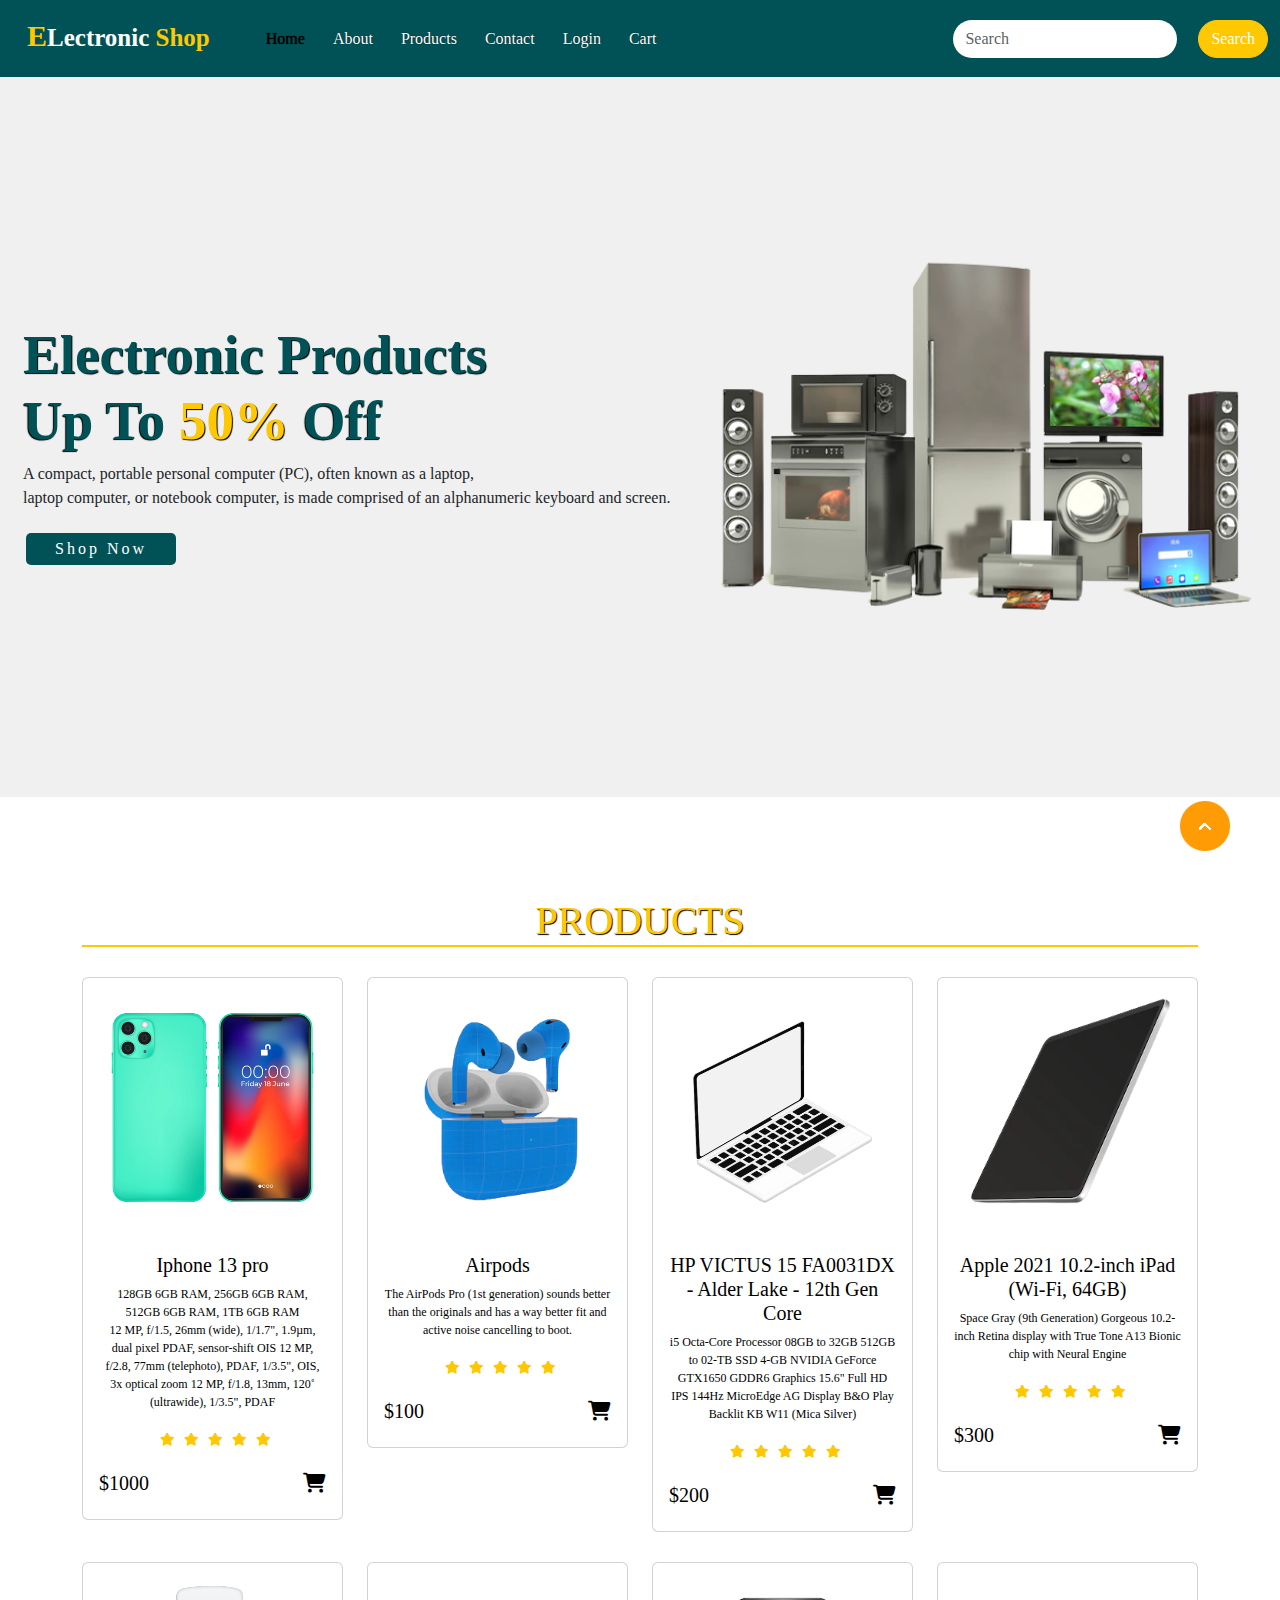
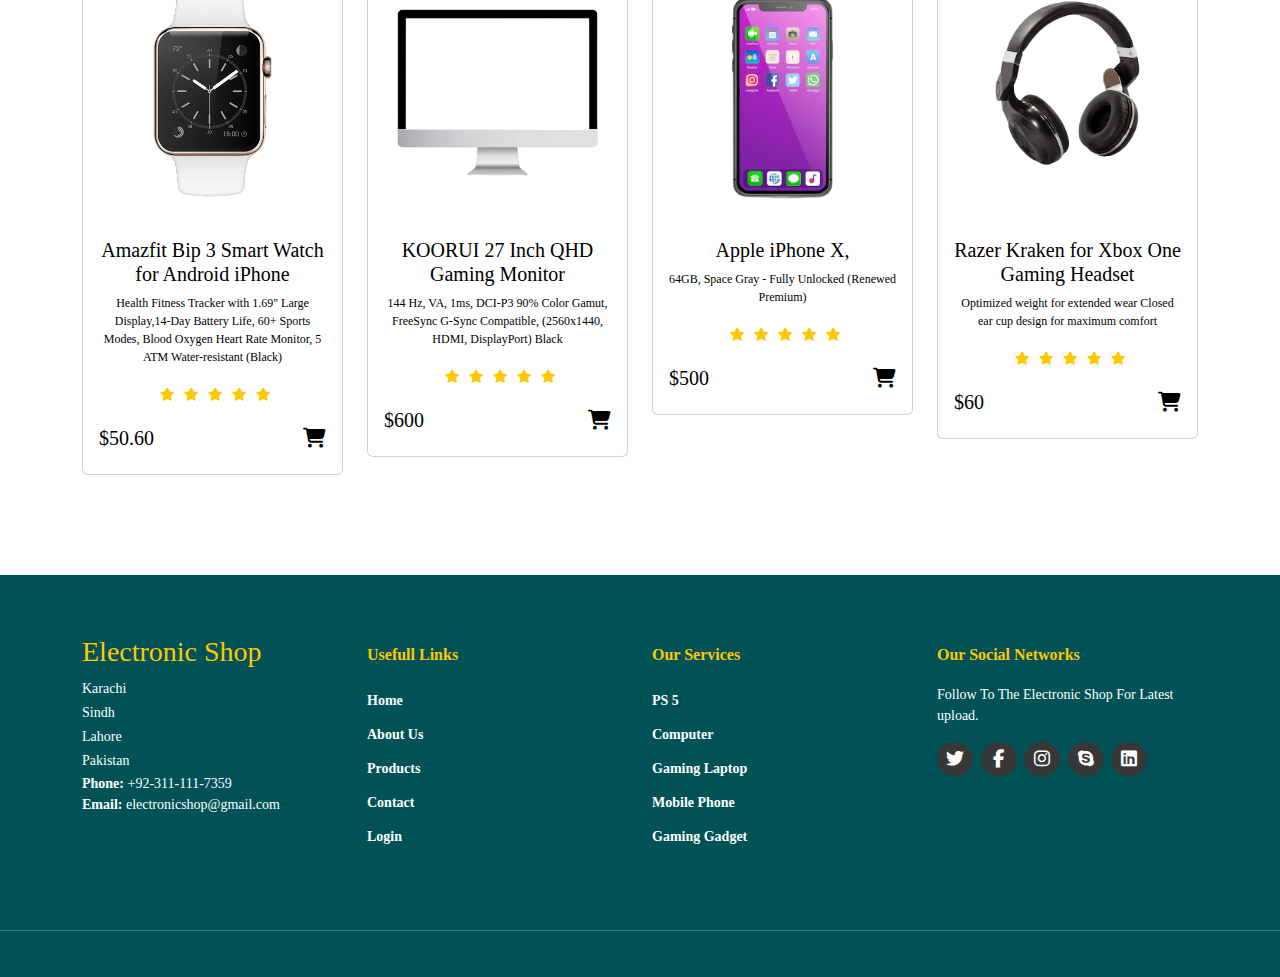
<file: Index.html>
<!DOCTYPE html>
<html lang="en">
<head>
    <meta charset="UTF-8">
    <meta http-equiv="X-UA-Compatible" content="IE=edge">
    <meta name="viewport" content="width=device-width, initial-scale=1.0">
    <title>Electronic Shop</title>
    <link rel="stylesheet" href="style.css">
    <link rel="stylesheet" href="https://cdnjs.cloudflare.com/ajax/libs/font-awesome/6.2.0/css/all.min.css">
    <!-- bootstrap links -->
    <link href="https://cdn.jsdelivr.net/npm/bootstrap@5.0.2/dist/css/bootstrap.min.css" rel="stylesheet" >
    <script src="https://cdn.jsdelivr.net/npm/bootstrap@5.1.3/dist/js/bootstrap.bundle.min.js" ></script>
    <!-- bootstrap links -->

</head>
<body>
  
    <!-- navbar -->
    <nav class="navbar navbar-expand-lg " id="navbar">
        <div class="container-fluid">
          <a class="navbar-brand" href="index.html" id="logo"><span id="span1">E</span>Lectronic <span>Shop</span></a>
          <button class="navbar-toggler" type="button" data-bs-toggle="collapse"  aria-controls="navbarSupportedContent" aria-expanded="false" aria-label="Toggle navigation">
            <span><img src="./images/menu.png" alt="" width="30px"></span>
          </button>
          <div class="collapse navbar-collapse" id="navbarSupportedContent">
            <ul class="navbar-nav me-auto mb-2 mb-lg-0">
              <li class="nav-item">
                <a class="nav-link active" aria-current="page" href="index.html">Home</a>
              </li>
              <li class="nav-item">
                <a class="nav-link" href="about.html">About</a>
              </li>
              <li class="nav-item">
                <a class="nav-link" href="Products.html">Products</a>
              </li>
              <li class="nav-item">
                <a class="nav-link" href="contact.html">Contact</a>
              </li>
              <li class="nav-item">
                <a class="nav-link" href="login.html">Login</a>
              </li>
              <li class="nav-item">
                <a class="nav-link" href="cart.html">Cart</a>
              </li>
            </ul>
            <form class="d-flex" id="search">
              <input class="form-control me-2" type="search" placeholder="Search" aria-label="Search">
              <button class="btn btn-outline-success" type="submit">Search</button>
            </form>
          </div>
        </div>
      </nav>
    <!-- navbar -->
    
    <!-- home content -->
    <section class="home">
    <div class="content">
      <h1> <span>Electronic Products</span>
        <br>
        Up To <span id="span2">50%</span> Off
      </h1>
      <p>A compact, portable personal computer (PC), often known as a laptop,<br> laptop computer, or notebook computer, is made comprised of an alphanumeric keyboard and screen. 
      </p>
      <div class="btn"> <a class="nav-link" href="Products.html"><button>Shop Now</button> </a></div>

    </div>
    <div class="img">
      <img src="./images/background.png" alt="">
    </div>
  </section>
    <!-- home content -->








    <!-- product cards -->
    <div class="container" id="product-cards">
      <h1 class="text-center">PRODUCTS</h1>
      <div class="row" style="margin-top: 30px;">
        <div class="col-md-3 py-3 py-md-0">
          <div class="card">
            <img src="./images/p6.png" alt="">
            <div class="card-body">
              <h3 class="text-center">Iphone 13 pro</h3>
              <p class="text-center">128GB 6GB RAM, 256GB 6GB RAM, 512GB 6GB RAM, 1TB 6GB RAM<br> 12 MP, f/1.5, 26mm (wide), 1/1.7", 1.9µm, dual pixel PDAF, sensor-shift OIS
12 MP, f/2.8, 77mm (telephoto), PDAF, 1/3.5", OIS, 3x optical zoom
12 MP, f/1.8, 13mm, 120˚ (ultrawide), 1/3.5", PDAF</p>
              <div class="star text-center">
                <i class="fa-solid fa-star checked"></i>
                <i class="fa-solid fa-star checked"></i>
                <i class="fa-solid fa-star checked"></i>
                <i class="fa-solid fa-star checked"></i>
                <i class="fa-solid fa-star checked"></i>
              </div>
              <h2>$1000 <span><li class="fa-solid fa-cart-shopping"></li></span></h2>
            </div>
          </div>
        </div>
        <div class="col-md-3 py-3 py-md-0">
          <div class="card">
            <img src="./images/a1.png" alt="">
            <div class="card-body">
              <h3 class="text-center">Airpods</h3>
              <p class="text-center">The AirPods Pro (1st generation) sounds better than the originals and has a way better fit and active noise cancelling to boot.</p>
              <div class="star text-center">
                <i class="fa-solid fa-star checked"></i>
                <i class="fa-solid fa-star checked"></i>
                <i class="fa-solid fa-star checked"></i>
                <i class="fa-solid fa-star checked"></i>
                <i class="fa-solid fa-star checked"></i>
              </div>
              <h2>$100 <span><li class="fa-solid fa-cart-shopping"></li></span></h2>
            </div>
          </div>
        </div>
        <div class="col-md-3 py-3 py-md-0">
          <div class="card">
            <img src="./images/laptop2.png" alt="">
            <div class="card-body">
              <h3 class="text-center">HP VICTUS 15 FA0031DX - Alder Lake - 12th Gen Core</h3>
              <p class="text-center">i5 Octa-Core Processor 08GB to 32GB 512GB to 02-TB SSD 4-GB NVIDIA GeForce GTX1650 GDDR6 Graphics 15.6" Full HD IPS 144Hz MicroEdge AG Display B&O Play Backlit KB W11 (Mica Silver)</p>
              <div class="star text-center">
                <i class="fa-solid fa-star checked"></i>
                <i class="fa-solid fa-star checked"></i>
                <i class="fa-solid fa-star checked"></i>
                <i class="fa-solid fa-star checked"></i>
                <i class="fa-solid fa-star checked"></i>
              </div>
              <h2>$200 <span><li class="fa-solid fa-cart-shopping"></li></span></h2>
            </div>
          </div>
        </div>
        <div class="col-md-3 py-3 py-md-0">
          <div class="card">
            <img src="./images/t1.png" alt="">
            <div class="card-body">
              <h3 class="text-center">Apple 2021 10.2-inch iPad (Wi-Fi, 64GB)</h3>
              <p class="text-center">Space Gray (9th Generation)
Gorgeous 10.2-inch Retina display with True Tone A13 Bionic chip with Neural Engine</p>
              <div class="star text-center">
                <i class="fa-solid fa-star checked"></i>
                <i class="fa-solid fa-star checked"></i>
                <i class="fa-solid fa-star checked"></i>
                <i class="fa-solid fa-star checked"></i>
                <i class="fa-solid fa-star checked"></i>
              </div>
              <h2>$300 <span><li class="fa-solid fa-cart-shopping"></li></span></h2>
            </div>
          </div>
        </div>
      </div>

      <div class="row" style="margin-top: 30px;">
        <div class="col-md-3 py-3 py-md-0">
          <div class="card">
            <img src="./images/w1.png" alt="">
            <div class="card-body">
              <h3 class="text-center">Amazfit Bip 3 Smart Watch for Android iPhone</h3>
              <p class="text-center">Health Fitness Tracker with 1.69" Large Display,14-Day Battery Life, 60+ Sports Modes, Blood Oxygen Heart Rate Monitor, 5 ATM Water-resistant (Black)</p>
              <div class="star text-center">
                <i class="fa-solid fa-star checked"></i>
                <i class="fa-solid fa-star checked"></i>
                <i class="fa-solid fa-star checked"></i>
                <i class="fa-solid fa-star checked"></i>
                <i class="fa-solid fa-star checked"></i>
              </div>
              <h2>$50.60 <span><li class="fa-solid fa-cart-shopping"></li></span></h2>
            </div>
          </div>
        </div>
        <div class="col-md-3 py-3 py-md-0">
          <div class="card">
            <img src="./images/pcm1.png" alt="">
            <div class="card-body">
              <h3 class="text-center">KOORUI 27 Inch QHD Gaming Monitor</h3>
              <p class="text-center">144 Hz, VA, 1ms, DCI-P3 90% Color Gamut, FreeSync G-Sync Compatible, (2560x1440, HDMI, DisplayPort) Black</p>
              <div class="star text-center">
                <i class="fa-solid fa-star checked"></i>
                <i class="fa-solid fa-star checked"></i>
                <i class="fa-solid fa-star checked"></i>
                <i class="fa-solid fa-star checked"></i>
                <i class="fa-solid fa-star checked"></i>
              </div>
              <h2>$600 <span><li class="fa-solid fa-cart-shopping"></li></span></h2>
            </div>
          </div>
        </div>
        <div class="col-md-3 py-3 py-md-0">
          <div class="card">
            <img src="./images/phone1.png" alt="">
            <div class="card-body">
              <h3 class="text-center">Apple iPhone X,</h3>
              <p class="text-center">64GB, Space Gray - Fully Unlocked (Renewed Premium)</p>
              <div class="star text-center">
                <i class="fa-solid fa-star checked"></i>
                <i class="fa-solid fa-star checked"></i>
                <i class="fa-solid fa-star checked"></i>
                <i class="fa-solid fa-star checked"></i>
                <i class="fa-solid fa-star checked"></i>
              </div>
              <h2>$500 <span><li class="fa-solid fa-cart-shopping"></li></span></h2>
            </div>
          </div>
        </div>
        <div class="col-md-3 py-3 py-md-0">
          <div class="card">
            <img src="./images/h1.png" alt="">
            <div class="card-body">
              <h3 class="text-center">Razer Kraken for Xbox One Gaming Headset</h3>
              <p class="text-center">Optimized weight for extended wear
Closed ear cup design for maximum comfort</p>
              <div class="star text-center">
                <i class="fa-solid fa-star checked"></i>
                <i class="fa-solid fa-star checked"></i>
                <i class="fa-solid fa-star checked"></i>
                <i class="fa-solid fa-star checked"></i>
                <i class="fa-solid fa-star checked"></i>
              </div>
              <h2>$60 <span><li class="fa-solid fa-cart-shopping"></li></span></h2>
            </div>
          </div>
        </div>
      </div>
    </div>
    
   
<!-- footer -->
<footer id="footer">
  <div class="footer-top">
    <div class="container">
      <div class="row">

        <div class="col-lg-3 col-md-6 footer-contact">
          <h3>Electronic Shop</h3>
          <p>
            Karachi <br>
            Sindh <br>
            Lahore <br>
            Pakistan <br>
          </p>
          <strong>Phone:</strong> +92-311-111-7359 <br>
          <strong>Email:</strong> electronicshop@gmail.com <br>
        </div>

        <div class="col-lg-3 col-md-6 footer-links">
          <h4>Usefull Links</h4>
         <ul>
          <li><a href="Index.html">Home</a></li>
          <li><a href="about.html">About Us</a></li>
          <li><a href="Products.html">Products</a></li>
          <li><a href="contact.html">Contact</a></li>
          <li><a href="login.html">Login</a></li>
         </ul>
        </div>

        <div class="col-lg-3 col-md-6 footer-links">
          <h4>Our Services</h4>

         <ul>
          <li><a href="#">PS 5</a></li>
          <li><a href="#">Computer</a></li>
          <li><a href="#">Gaming Laptop</a></li>
          <li><a href="#">Mobile Phone</a></li>
          <li><a href="#">Gaming Gadget</a></li>
         </ul>
        </div>

        <div class="col-lg-3 col-md-6 footer-links">
          <h4>Our Social Networks</h4>
          <p>Follow To The Electronic Shop For Latest upload.</p>

          <div class="socail-links mt-3">
            <a href="https://twitter.com/?lang=en"><i class="fa-brands fa-twitter"></i></a>
            <a href="https://www.facebook.com"><i class="fa-brands fa-facebook-f"></i></a>
            <a href="https://www.instagram.com/"><i class="fa-brands fa-instagram"></i></a>
            <a href="https://www.skype.com/en/features/skype-web/"><i class="fa-brands fa-skype"></i></a>
            <a href="https://pk.linkedin.com/"><i class="fa-brands fa-linkedin"></i></a>
          </div>
        
        </div>

      </div>
    </div>
  </div>
  <hr>
  
</footer>
<!-- footer -->
    <a href="#" class="arrow"><i><img src="./images/arrow.png" alt=""></i></a>
    <script src="https://cdn.jsdelivr.net/npm/bootstrap@5.0.2/dist/js/bootstrap.bundle.min.js" integrity="sha384-MrcW6ZMFYlzcLA8Nl+NtUVF0sA7MsXsP1UyJoMp4YLEuNSfAP+JcXn/tWtIaxVXM" crossorigin="anonymous"></script>

</body>
</html>
</file>
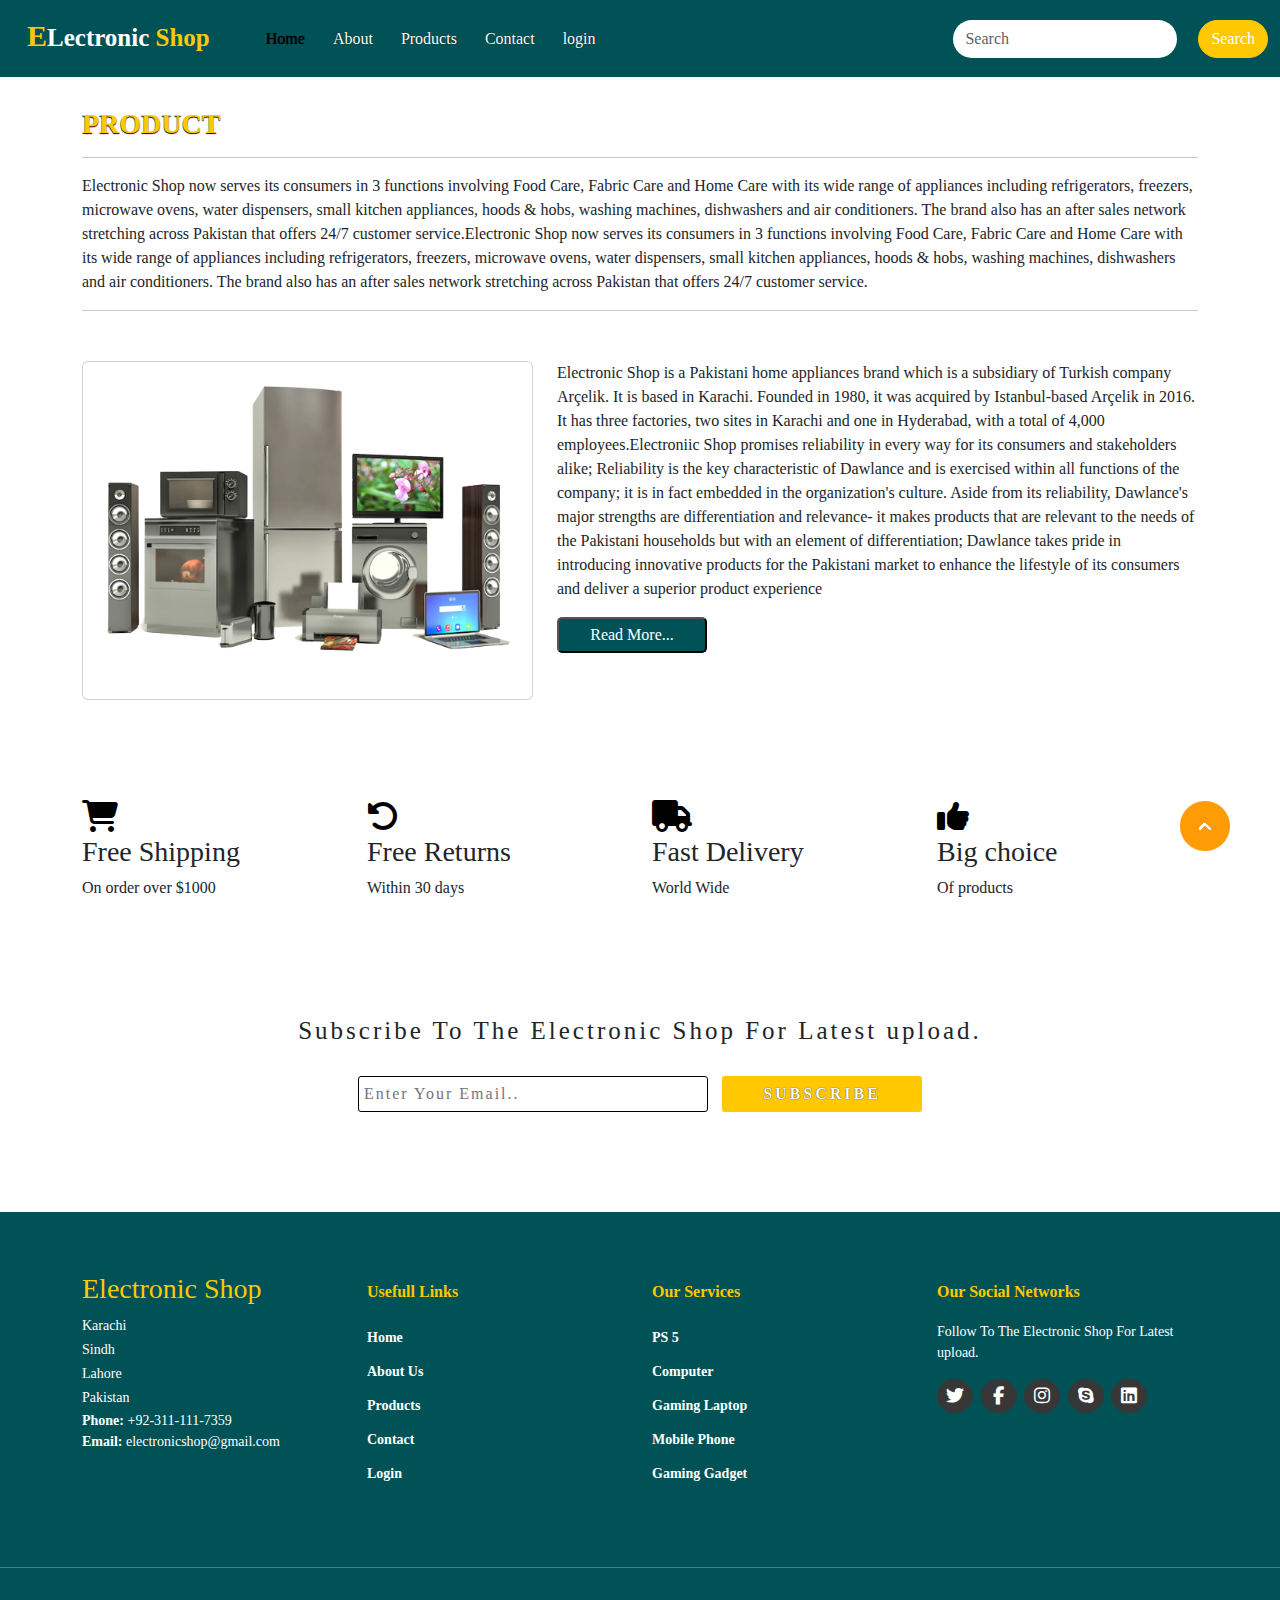
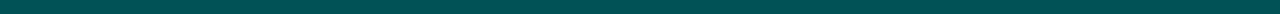
<file: about.html>
<!DOCTYPE html>
<html lang="en">
<head>
    <meta charset="UTF-8">
    <meta http-equiv="X-UA-Compatible" content="IE=edge">
    <meta name="viewport" content="width=device-width, initial-scale=1.0">
    <title>Electronic Shop</title>
    <link rel="stylesheet" href="style.css">
    <link rel="stylesheet" href="https://cdnjs.cloudflare.com/ajax/libs/font-awesome/6.2.0/css/all.min.css">
    <!-- bootstrap links -->
    <link href="https://cdn.jsdelivr.net/npm/bootstrap@5.0.2/dist/css/bootstrap.min.css" rel="stylesheet">
    <!-- bootstrap links -->
</head>
<body>

    <!-- navbar -->
    <nav class="navbar navbar-expand-lg" id="navbar">
        <div class="container-fluid">
          <a class="navbar-brand" href="index.html" id="logo"><span id="span1">E</span>Lectronic <span>Shop</span></a>
          <button class="navbar-toggler" type="button" data-bs-toggle="collapse" data-bs-target="#navbarSupportedContent" aria-controls="navbarSupportedContent" aria-expanded="false" aria-label="Toggle navigation">
            <span><img src="./images/menu.png" alt="" width="30px"></span>
          </button>
          <div class="collapse navbar-collapse" id="navbarSupportedContent">
            <ul class="navbar-nav me-auto mb-2 mb-lg-0">
              <li class="nav-item">
                <a class="nav-link active" aria-current="page" href="index.html">Home</a>
              </li>
              <li class="nav-item">
                <a class="nav-link" href="about.html">About</a>
              </li>
              <li class="nav-item">
                <a class="nav-link" href="Products.html">Products</a>
              </li>
              <li class="nav-item">
                <a class="nav-link" href="contact.html">Contact</a>
              </li>
              <li class="nav-item">
                <a class="nav-link" href="login.html">login</a>
              </li>
            </ul>
            <form class="d-flex" id="search">
              <input class="form-control me-2" type="search" placeholder="Search" aria-label="Search">
              <button class="btn btn-outline-success" type="submit">Search</button>
            </form>
          </div>
        </div>
      </nav>
    <!-- navbar -->
    






 
    <div class="container" id="about">
        <h3>PRODUCT</h3>
        <hr><p>Electronic Shop now serves its consumers in 3 functions involving Food Care, Fabric Care and Home Care with its wide range of appliances including refrigerators, freezers, microwave ovens, water dispensers, small kitchen appliances, hoods & hobs, washing machines, dishwashers and air conditioners. The brand also has an after sales network stretching across Pakistan that offers 24/7 customer service.Electronic Shop now serves its consumers in 3 functions involving Food Care, Fabric Care and Home Care with its wide range of appliances including refrigerators, freezers, microwave ovens, water dispensers, small kitchen appliances, hoods & hobs, washing machines, dishwashers and air conditioners. The brand also has an after sales network stretching across Pakistan that offers 24/7 customer service.</p>
        <hr>
        <div class="row" style="margin-top: 50px;">
            <div class="col-md-5 py-3 py-md-0">
                <div class="card">
                    <img src="./images/background.png" alt="">
                </div>
            </div>
            <div class="col-md-7 py-3 py-md-0">
                <p>Electronic Shop is a Pakistani home appliances brand which is a subsidiary of Turkish company Arçelik. It is based in Karachi. Founded in 1980, it was acquired by Istanbul-based Arçelik in 2016. It has three factories, two sites in Karachi and one in Hyderabad, with a total of 4,000 employees.Electroniic Shop promises reliability in every way for its consumers and stakeholders alike; Reliability is the key characteristic of Dawlance and is exercised within all functions of the company; it is in fact embedded in the organization's culture. Aside from its reliability, Dawlance's major strengths are differentiation and relevance- it makes products that are relevant to the needs of the Pakistani households but with an element of differentiation; Dawlance takes pride in introducing innovative products for the Pakistani market to enhance the lifestyle of its consumers and deliver a superior product experience</p>
                <button>Read More...</button>
            </div>
        </div>
    </div>








    <!-- offer -->
    <div class="container" id="offer">
      <div class="row">
        <div class="col-md-3 py-3 py-md-0">
          <i class="fa-solid fa-cart-shopping"></i>
          <h3>Free Shipping</h3>
          <p>On order over $1000</p>
        </div>
        <div class="col-md-3 py-3 py-md-0">
          <i class="fa-solid fa-rotate-left"></i>
          <h3>Free Returns</h3>
          <p>Within 30 days</p>
        </div>
        <div class="col-md-3 py-3 py-md-0">
          <i class="fa-solid fa-truck"></i>
          <h3>Fast Delivery</h3>
          <p>World Wide</p>
        </div>
        <div class="col-md-3 py-3 py-md-0">
          <i class="fa-solid fa-thumbs-up"></i>
          <h3>Big choice</h3>
          <p>Of products</p>
        </div>
      </div>
    </div>
    <!-- offer -->





    
    <!-- newslater -->
    <div class="container" id="newslater">
      <h3 class="text-center">Subscribe To The Electronic Shop For Latest upload.</h3>
      <div class="input text-center">
        <input type="text" placeholder="Enter Your Email..">
        <button id="subscribe">SUBSCRIBE</button>
      </div>
    </div>
    <!-- newslater -->






    <!-- footer -->
    <footer id="footer">
      <div class="footer-top">
        <div class="container">
          <div class="row">

            <div class="col-lg-3 col-md-6 footer-contact">
              <h3>Electronic Shop</h3>
              <p>
                Karachi <br>
                Sindh <br>
                Lahore <br>
                Pakistan <br>
              </p>
              <strong>Phone:</strong> +92-311-111-7359 <br>
              <strong>Email:</strong> electronicshop@gmail.com <br>
            </div>

            <div class="col-lg-3 col-md-6 footer-links">
              <h4>Usefull Links</h4>
             <ul>
              <li><a href="Index.html">Home</a></li>
              <li><a href="about.html">About Us</a></li>
              <li><a href="Products.html">Products</a></li>
              <li><a href="contact.html">Contact</a></li>
              <li><a href="login.html">Login</a></li>
             </ul>
            </div>

            <div class="col-lg-3 col-md-6 footer-links">
              <h4>Our Services</h4>

             <ul>
              <li><a href="#">PS 5</a></li>
              <li><a href="#">Computer</a></li>
              <li><a href="#">Gaming Laptop</a></li>
              <li><a href="#">Mobile Phone</a></li>
              <li><a href="#">Gaming Gadget</a></li>
             </ul>
            </div>

            <div class="col-lg-3 col-md-6 footer-links">
              <h4>Our Social Networks</h4>
              <p>Follow To The Electronic Shop For Latest upload.</p>

              <div class="socail-links mt-3">
                <a href="https://twitter.com/?lang=en"><i class="fa-brands fa-twitter"></i></a>
                <a href="https://www.facebook.com"><i class="fa-brands fa-facebook-f"></i></a>
                <a href="https://www.instagram.com/"><i class="fa-brands fa-instagram"></i></a>
                <a href="https://www.skype.com/en/features/skype-web/"><i class="fa-brands fa-skype"></i></a>
                <a href="https://pk.linkedin.com/"><i class="fa-brands fa-linkedin"></i></a>
              </div>
            
            </div>

          </div>
        </div>
      </div>
      <hr>
      
    </footer>
    <!-- footer -->







    <a href="#" class="arrow"><i><img src="./images/arrow.png" alt=""></i></a>













    <script src="https://cdn.jsdelivr.net/npm/bootstrap@5.0.2/dist/js/bootstrap.bundle.min.js" integrity="sha384-MrcW6ZMFYlzcLA8Nl+NtUVF0sA7MsXsP1UyJoMp4YLEuNSfAP+JcXn/tWtIaxVXM" crossorigin="anonymous"></script>

</body>
</html>
</file>
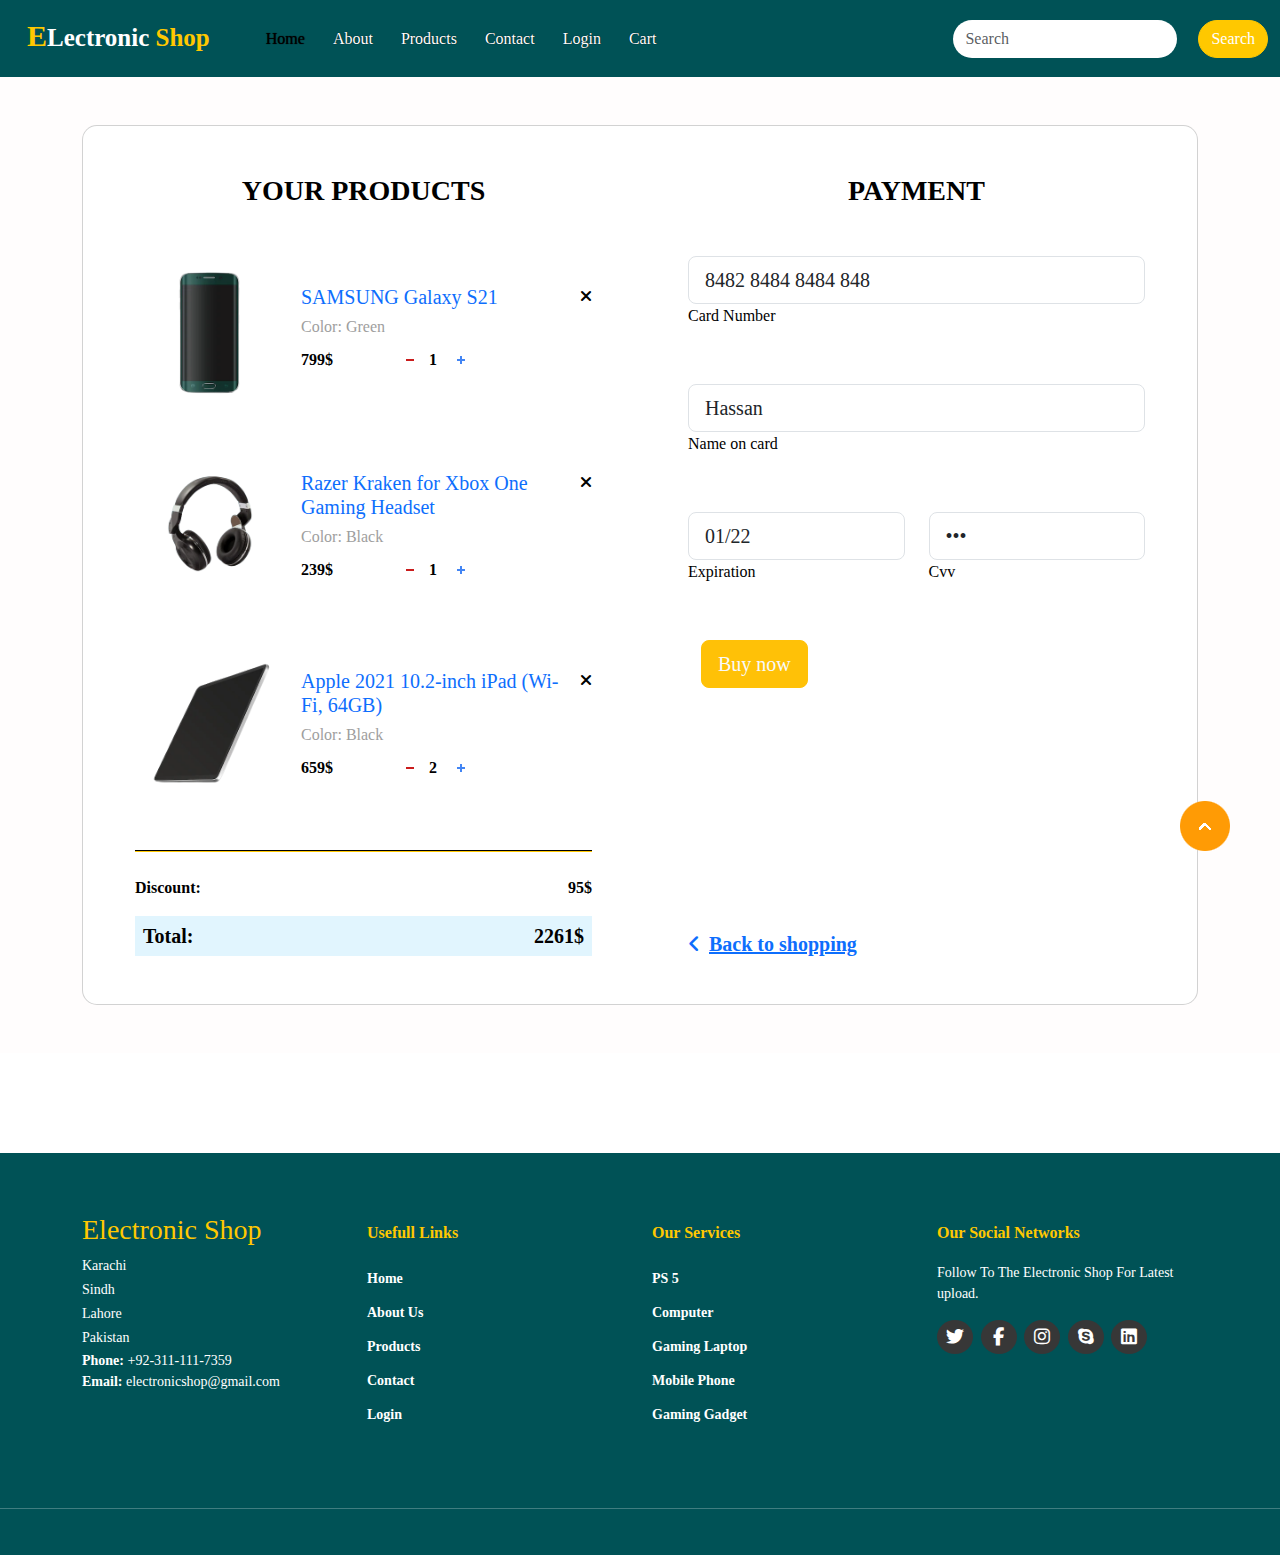
<file: cart.html>
<!DOCTYPE html>
<html lang="en">
<head>
    <meta charset="UTF-8">
    <meta http-equiv="X-UA-Compatible" content="IE=edge">
    <meta name="viewport" content="width=device-width, initial-scale=1.0">
    <title>Cart</title>
    <link rel="stylesheet" href="style.css">
    <link rel="stylesheet" href="https://cdnjs.cloudflare.com/ajax/libs/font-awesome/6.2.0/css/all.min.css">
    <!-- bootstrap links -->
    <link href="https://cdn.jsdelivr.net/npm/bootstrap@5.0.2/dist/css/bootstrap.min.css" rel="stylesheet" >
    <script src="https://cdn.jsdelivr.net/npm/bootstrap@5.1.3/dist/js/bootstrap.bundle.min.js" ></script>
    <!-- bootstrap links -->

</head>
<body>
    

    <!-- navbar -->
    <nav class="navbar navbar-expand-lg" id="navbar">
        <div class="container-fluid">
          <a class="navbar-brand" href="index.html" id="logo"><span id="span1">E</span>Lectronic <span>Shop</span></a>
          <button class="navbar-toggler" type="button" data-bs-toggle="collapse"  aria-controls="navbarSupportedContent" aria-expanded="false" aria-label="Toggle navigation">
            <span><img src="./images/menu.png" alt="" width="30px"></span>
          </button>
          <div class="collapse navbar-collapse" id="navbarSupportedContent">
            <ul class="navbar-nav me-auto mb-2 mb-lg-0">
              <li class="nav-item">
                <a class="nav-link active" aria-current="page" href="index.html">Home</a>
              </li>
              <li class="nav-item">
                <a class="nav-link" href="about.html">About</a>
              </li>
              <li class="nav-item">
                <a class="nav-link" href="Products.html">Products</a>
              </li>
              <li class="nav-item">
                <a class="nav-link" href="contact.html">Contact</a>
              </li>
              <li class="nav-item">
                <a class="nav-link" href="login.html">Login</a>
              </li>
              <li class="nav-item">
                <a class="nav-link" href="cart.html">Cart</a>
              </li>
            </ul>
            <form class="d-flex" id="search">
              <input class="form-control me-2" type="search" placeholder="Search" aria-label="Search">
              <button class="btn btn-outline-success" type="submit">Search</button>
            </form>
          </div>
        </div>
      </nav>
    <!-- navbar -->


    <!--Body-->

    <section class="h-100 h-custom" style="background-color: #fffdfd;">
        <div class="container h-100 py-5">
          <div class="row d-flex justify-content-center align-items-center h-100">
            <div class="col">
              <div class="card shopping-cart" style="border-radius: 15px;">
                <div class="card-body text-black">
      
                  <div class="row">
                    <div class="col-lg-6 px-5 py-4">
      
                      <h3 class="mb-5 pt-2 text-center fw-bold text-uppercase">Your products</h3>
      
                      <div class="d-flex align-items-center mb-5">
                        <div class="flex-shrink-0">
                          <img src="./images/phone2.png"
                            class="img-fluid" style="width: 150px;" alt="Generic placeholder image">
                        </div>
                        <div class="flex-grow-1 ms-3">
                          <a href="#!" class="float-end text-black"><i class="fas fa-times"></i></a>
                          <h5 class="text-primary">SAMSUNG Galaxy S21</h5>
                          <h6 style="color: #9e9e9e;">Color: Green</h6>
                          <div class="d-flex align-items-center">
                            <p class="fw-bold mb-0 me-5 pe-3">799$</p>
                            <div class="def-number-input number-input safari_only">
                              <button onclick="this.parentNode.querySelector('input[type=number]').stepDown()"
                                class="minus"></button>
                              <input class="quantity fw-bold text-black" min="0" name="quantity" value="1"
                                type="number">
                              <button onclick="this.parentNode.querySelector('input[type=number]').stepUp()"
                                class="plus"></button>
                            </div>
                          </div>
                        </div>
                      </div>
      
                      <div class="d-flex align-items-center mb-5">
                        <div class="flex-shrink-0">
                          <img src="./images/h1.png"
                            class="img-fluid" style="width: 150px;" alt="Generic placeholder image">
                        </div>
                        <div class="flex-grow-1 ms-3">
                          <a href="#!" class="float-end text-black"><i class="fas fa-times"></i></a>
                          <h5 class="text-primary">Razer Kraken for Xbox One Gaming Headset</h5>
                          <h6 style="color: #9e9e9e;">Color: Black</h6>
                          <div class="d-flex align-items-center">
                            <p class="fw-bold mb-0 me-5 pe-3">239$</p>
                            <div class="def-number-input number-input safari_only">
                              <button onclick="this.parentNode.querySelector('input[type=number]').stepDown()"
                                class="minus"></button>
                              <input class="quantity fw-bold text-black" min="0" name="quantity" value="1"
                                type="number">
                              <button onclick="this.parentNode.querySelector('input[type=number]').stepUp()"
                                class="plus"></button>
                            </div>
                          </div>
                        </div>
                      </div>
      
                      <div class="d-flex align-items-center mb-5">
                        <div class="flex-shrink-0">
                          <img src="./images/t1.png"
                            class="img-fluid" style="width: 150px;" alt="Generic placeholder image">
                        </div>
                        <div class="flex-grow-1 ms-3">
                          <a href="#!" class="float-end text-black"><i class="fas fa-times"></i></a>
                          <h5 class="text-primary">Apple 2021 10.2-inch iPad (Wi-Fi, 64GB)</h5>
                          <h6 style="color: #9e9e9e;">Color: Black</h6>
                          <div class="d-flex align-items-center">
                            <p class="fw-bold mb-0 me-5 pe-3">659$</p>
                            <div class="def-number-input number-input safari_only">
                              <button onclick="this.parentNode.querySelector('input[type=number]').stepDown()"
                                class="minus"></button>
                              <input class="quantity fw-bold text-black" min="0" name="quantity" value="2"
                                type="number">
                              <button onclick="this.parentNode.querySelector('input[type=number]').stepUp()"
                                class="plus"></button>
                            </div>
                          </div>
                        </div>
                      </div>
      
                      <hr class="mb-4" style="height: 2px; background-color: #ffc800; opacity: 1;">
      
                      <div class="d-flex justify-content-between px-x">
                        <p class="fw-bold">Discount:</p>
                        <p class="fw-bold">95$</p>
                      </div>
                      <div class="d-flex justify-content-between p-2 mb-2" style="background-color: #e1f5fe;">
                        <h5 class="fw-bold mb-0">Total:</h5>
                        <h5 class="fw-bold mb-0">2261$</h5>
                      </div>
      
                    </div>
                    <div class="col-lg-6 px-5 py-4">
      
                      <h3 class="mb-5 pt-2 text-center fw-bold text-uppercase">Payment</h3>
      
                      <form class="mb-5">
      
                        <div class="form-outline mb-5">
                          <input type="text" id="typeText" class="form-control form-control-lg" siez="17"
                            value="8482 8484 8484 848" minlength="19" maxlength="19" />
                          <label class="form-label" for="typeText">Card Number</label>
                        </div>
      
                        <div class="form-outline mb-5">
                          <input type="text" id="typeName" class="form-control form-control-lg" siez="17"
                            value="Hassan " />
                          <label class="form-label" for="typeName">Name on card</label>
                        </div>
      
                        <div class="row">
                          <div class="col-md-6 mb-5">
                            <div class="form-outline">
                              <input type="text" id="typeExp" class="form-control form-control-lg" value="01/22"
                                size="7" id="exp" minlength="7" maxlength="7" />
                              <label class="form-label" for="typeExp">Expiration</label>
                            </div>
                          </div>
                          <div class="col-md-6 mb-5">
                            <div class="form-outline">
                              <input type="password" id="typeText" class="form-control form-control-lg"
                                value="&#9679;&#9679;&#9679;" size="1" minlength="3" maxlength="3" />
                              <label class="form-label" for="typeText">Cvv</label>
                            </div>
                          </div>
                        </div>
      
                        
      
                        <button type="button" class="btn  btn-outline-warning btn-lg text-light bg-warning">Buy now</button>
      
                        <h5 class="fw-bold mb-5" style="position: absolute; bottom: 0;">
                          <a href="Products.html"><i class="fas fa-angle-left me-2"></i>Back to shopping</a>
                        </h5>
      
                      </form>
      
                    </div>
                  </div>
      
                </div>
              </div>
            </div>
          </div>
        </div>
      </section>





    <!-- footer -->
<footer id="footer">
    <div class="footer-top">
      <div class="container">
        <div class="row">
  
          <div class="col-lg-3 col-md-6 footer-contact">
            <h3>Electronic Shop</h3>
            <p>
              Karachi <br>
              Sindh <br>
              Lahore <br>
              Pakistan <br>
            </p>
            <strong>Phone:</strong> +92-311-111-7359 <br>
            <strong>Email:</strong> electronicshop@gmail.com <br>
          </div>
  
          <div class="col-lg-3 col-md-6 footer-links">
            <h4>Usefull Links</h4>
           <ul>
            <li><a href="Index.html">Home</a></li>
            <li><a href="about.html">About Us</a></li>
            <li><a href="Products.html">Products</a></li>
            <li><a href="contact.html">Contact</a></li>
            <li><a href="login.html">Login</a></li>
           </ul>
          </div>
  
          <div class="col-lg-3 col-md-6 footer-links">
            <h4>Our Services</h4>
  
           <ul>
            <li><a href="#">PS 5</a></li>
            <li><a href="#">Computer</a></li>
            <li><a href="#">Gaming Laptop</a></li>
            <li><a href="#">Mobile Phone</a></li>
            <li><a href="#">Gaming Gadget</a></li>
           </ul>
          </div>
  
          <div class="col-lg-3 col-md-6 footer-links">
            <h4>Our Social Networks</h4>
            <p>Follow To The Electronic Shop For Latest upload.</p>
  
            <div class="socail-links mt-3">
              <a href="https://twitter.com/?lang=en"><i class="fa-brands fa-twitter"></i></a>
              <a href="https://www.facebook.com"><i class="fa-brands fa-facebook-f"></i></a>
              <a href="https://www.instagram.com/"><i class="fa-brands fa-instagram"></i></a>
              <a href="https://www.skype.com/en/features/skype-web/"><i class="fa-brands fa-skype"></i></a>
              <a href="https://pk.linkedin.com/"><i class="fa-brands fa-linkedin"></i></a>
            </div>
          
          </div>
  
        </div>
      </div>
    </div>
    <hr>
    
  </footer>
  <!-- footer -->

  <a href="#" class="arrow"><i><img src="./images/arrow.png" alt=""></i></a>
  <script src="https://cdn.jsdelivr.net/npm/bootstrap@5.0.2/dist/js/bootstrap.bundle.min.js" integrity="sha384-MrcW6ZMFYlzcLA8Nl+NtUVF0sA7MsXsP1UyJoMp4YLEuNSfAP+JcXn/tWtIaxVXM" crossorigin="anonymous"></script>

</body>
</html>
</file>
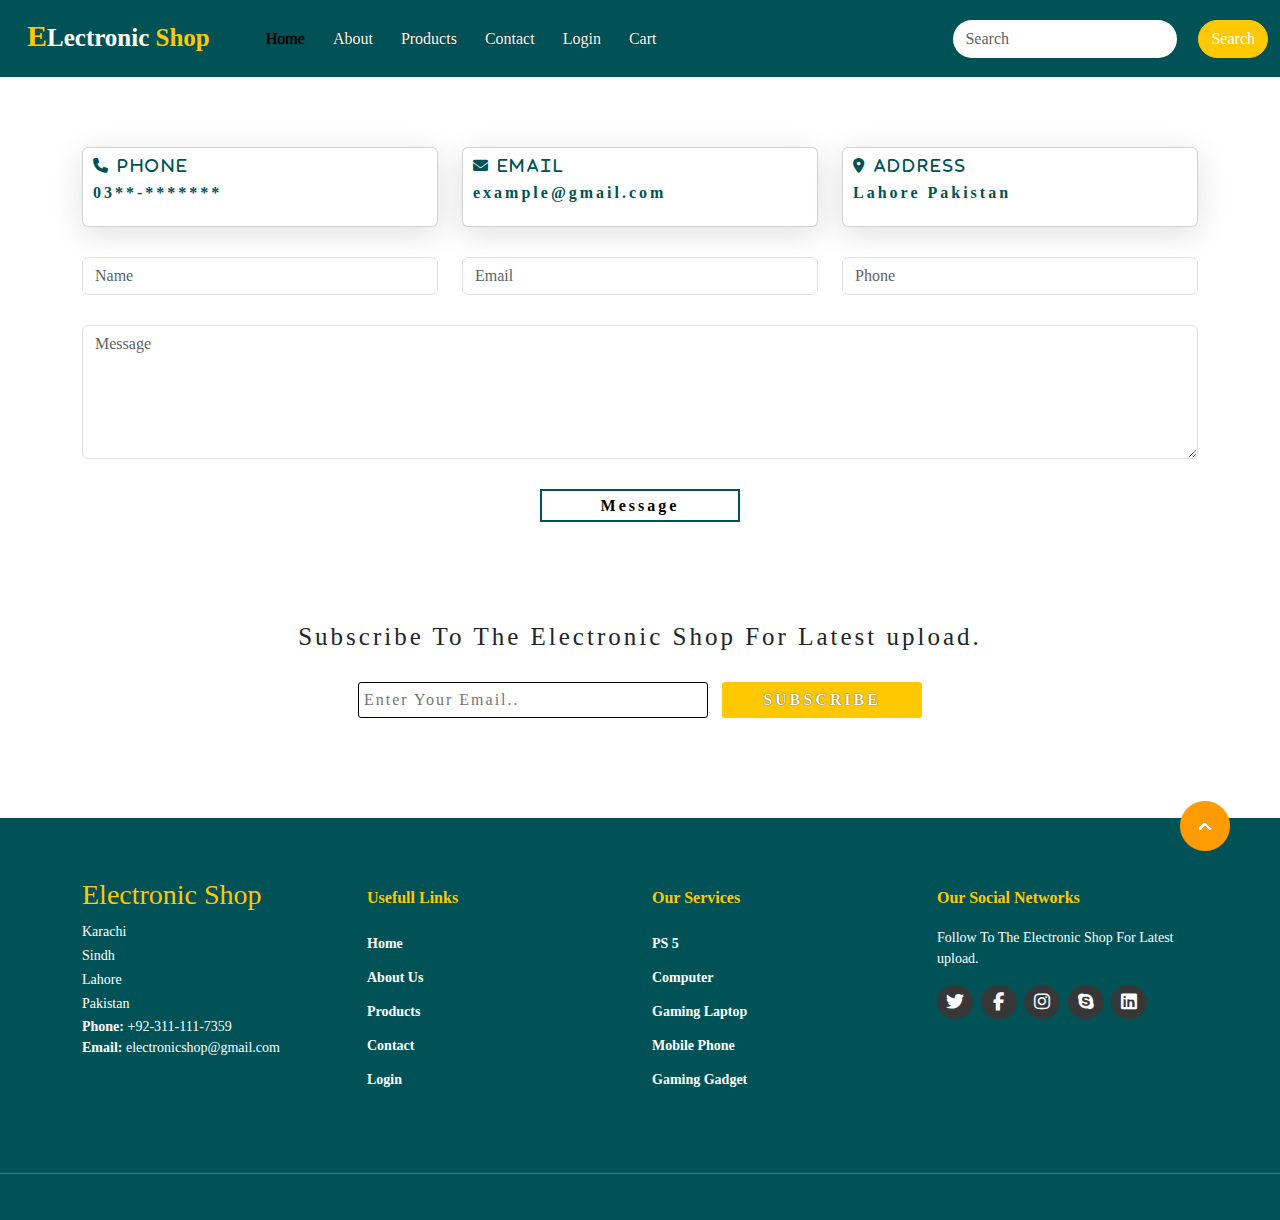
<file: contact.html>
<!DOCTYPE html>
<html lang="en">
<head>
    <meta charset="UTF-8">
    <meta http-equiv="X-UA-Compatible" content="IE=edge">
    <meta name="viewport" content="width=device-width, initial-scale=1.0">
    <title>Electronic Shop</title>
    <link rel="stylesheet" href="style.css">
    <link rel="stylesheet" href="https://cdnjs.cloudflare.com/ajax/libs/font-awesome/6.2.0/css/all.min.css">
    <!-- bootstrap links -->
    <link href="https://cdn.jsdelivr.net/npm/bootstrap@5.0.2/dist/css/bootstrap.min.css" rel="stylesheet">
    <!-- bootstrap links -->
   
</head>
<body>

    <!-- navbar -->
    <nav class="navbar navbar-expand-lg" id="navbar">
        <div class="container-fluid">
          <a class="navbar-brand" href="index.html" id="logo"><span id="span1">E</span>Lectronic <span>Shop</span></a>
          <button class="navbar-toggler" type="button" data-bs-toggle="collapse" data-bs-target="#navbarSupportedContent" aria-controls="navbarSupportedContent" aria-expanded="false" aria-label="Toggle navigation">
            <span><img src="./images/menu.png" alt="" width="30px"></span>
          </button>
          <div class="collapse navbar-collapse" id="navbarSupportedContent">
            <ul class="navbar-nav me-auto mb-2 mb-lg-0">
              <li class="nav-item">
                <a class="nav-link active" aria-current="page" href="index.html">Home</a>
              </li>
              <li class="nav-item">
                <a class="nav-link" href="about.html">About</a>
              </li>
              <li class="nav-item">
                <a class="nav-link" href="Products.html">Products</a>
              </li>
              <li class="nav-item">
                <a class="nav-link" href="contact.html">Contact</a>
              </li>
              <li class="nav-item">
                <a class="nav-link" href="login.html">Login</a>
              </li>
              <li class="nav-item">
                <a class="nav-link" href="cart.html">Cart</a>
              </li>
            </ul>
            <form class="d-flex" id="search">
              <input class="form-control me-2" type="search" placeholder="Search" aria-label="Search">
              <button class="btn btn-outline-success" type="submit">Search</button>
            </form>
          </div>
        </div>
      </nav>
    <!-- navbar -->
    

    <div class="container" id="contact">
        <div class="row" style="margin-top: 50px;">
            <div class="col-md-4 py-3 py-md-0">
                <div class="card">
                    <i class="fas fa-phone"> Phone</i>
                    <h6>03**-*******</h6>
                </div>
            </div>
            <div class="col-md-4 py-3 py-md-0">
                <div class="card">
                    <i class="fas fa-envelope"> Email</i>
                    <h6>example@gmail.com</h6>
                </div>
            </div>
            <div class="col-md-4 py-3 py-md-0">
                <div class="card">
                    <i class="fas fa-location-dot"> Address</i>
                    <h6>Lahore Pakistan</h6>
                </div>
            </div>
        </div>
        <div class="row" style="margin-top: 30px;">
            <div class="col-md-4 py-3 py-md-0">
                <input type="text" class="form-control form-control" placeholder="Name">
            </div>
            <div class="col-md-4 py-3 py-md-0">
                <input type="text" class="form-control form-control" placeholder="Email">
            </div>
            <div class="col-md-4 py-3 py-md-0">
                <input type="text" class="form-control form-control" placeholder="Phone">
            </div>
            <div class="form-group" style="margin-top: 30px;">
                <textarea class="form-control" id="" rows="5" placeholder="Message"></textarea>
            </div>
            <div class="messagebtn text-center"><button>Message</button></div>
        </div>
    </div>





    
    <!-- newslater -->
    <div class="container" id="newslater">
      <h3 class="text-center">Subscribe To The Electronic Shop For Latest upload.</h3>
      <div class="input text-center">
        <input type="text" placeholder="Enter Your Email..">
        <button id="subscribe">SUBSCRIBE</button>
      </div>
    </div>
    <!-- newslater -->






    <!-- footer -->
    <footer id="footer">
      <div class="footer-top">
        <div class="container">
          <div class="row">

            <div class="col-lg-3 col-md-6 footer-contact">
              <h3>Electronic Shop</h3>
              <p>
                Karachi <br>
                Sindh <br>
                Lahore <br>
                Pakistan <br>
              </p>
              <strong>Phone:</strong> +92-311-111-7359 <br>
              <strong>Email:</strong> electronicshop@gmail.com <br>
            </div>

            <div class="col-lg-3 col-md-6 footer-links">
              <h4>Usefull Links</h4>
             <ul>
              <li><a href="Index.html">Home</a></li>
              <li><a href="about.html">About Us</a></li>
              <li><a href="Products.html">Products</a></li>
              <li><a href="contact.html">Contact</a></li>
              <li><a href="login.html">Login</a></li>
             </ul>
            </div>

            <div class="col-lg-3 col-md-6 footer-links">
              <h4>Our Services</h4>

             <ul>
              <li><a href="#">PS 5</a></li>
              <li><a href="#">Computer</a></li>
              <li><a href="#">Gaming Laptop</a></li>
              <li><a href="#">Mobile Phone</a></li>
              <li><a href="#">Gaming Gadget</a></li>
             </ul>
            </div>

            <div class="col-lg-3 col-md-6 footer-links">
              <h4>Our Social Networks</h4>
              <p>Follow To The Electronic Shop For Latest upload.</p>

              <div class="socail-links mt-3">
                <a href="https://twitter.com/?lang=en"><i class="fa-brands fa-twitter"></i></a>
                <a href="https://www.facebook.com"><i class="fa-brands fa-facebook-f"></i></a>
                <a href="https://www.instagram.com/"><i class="fa-brands fa-instagram"></i></a>
                <a href="https://www.skype.com/en/features/skype-web/"><i class="fa-brands fa-skype"></i></a>
                <a href="https://pk.linkedin.com/"><i class="fa-brands fa-linkedin"></i></a>
              </div>
            
            </div>

          </div>
        </div>
      </div>
      <hr>
      
    </footer>
    <!-- footer -->

    <a href="#" class="arrow"><i><img src="./images/arrow.png" alt=""></i></a>

    <script src="https://cdn.jsdelivr.net/npm/bootstrap@5.0.2/dist/js/bootstrap.bundle.min.js" integrity="sha384-MrcW6ZMFYlzcLA8Nl+NtUVF0sA7MsXsP1UyJoMp4YLEuNSfAP+JcXn/tWtIaxVXM" crossorigin="anonymous"></script>

</body>
</html>
</file>
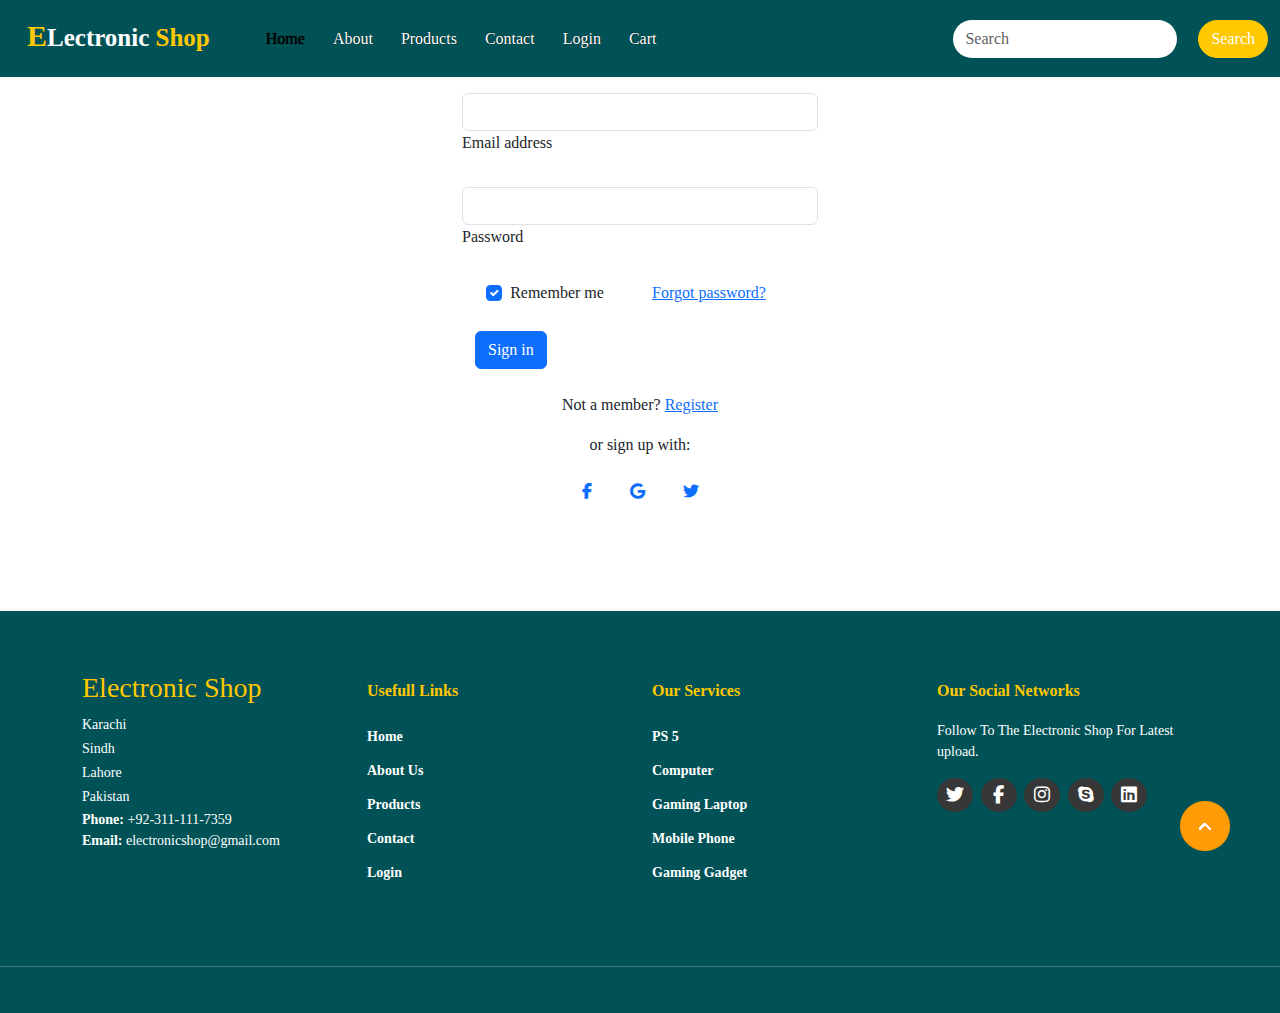
<file: login.html>
<!DOCTYPE html>
<html lang="en">
<head>
    <meta charset="UTF-8">
    <meta http-equiv="X-UA-Compatible" content="IE=edge">
    <meta name="viewport" content="width=device-width, initial-scale=1.0">
    <title>Login</title>
    <link rel="stylesheet" href="style.css">
    <link rel="stylesheet" href="https://cdnjs.cloudflare.com/ajax/libs/font-awesome/6.2.0/css/all.min.css">
    <!-- bootstrap links -->
    <link href="https://cdn.jsdelivr.net/npm/bootstrap@5.0.2/dist/css/bootstrap.min.css" rel="stylesheet" >
    <script src="https://cdn.jsdelivr.net/npm/bootstrap@5.1.3/dist/js/bootstrap.bundle.min.js" ></script>
    <!-- bootstrap links -->

</head>
<body>

    <!-- navbar -->
    <nav class="navbar navbar-expand-lg" id="navbar">
        <div class="container-fluid">
          <a class="navbar-brand" href="index.html" id="logo"><span id="span1">E</span>Lectronic <span>Shop</span></a>
          <button class="navbar-toggler" type="button" data-bs-toggle="collapse"  aria-controls="navbarSupportedContent" aria-expanded="false" aria-label="Toggle navigation">
            <span><img src="./images/menu.png" alt="" width="30px"></span>
          </button>
          <div class="collapse navbar-collapse" id="navbarSupportedContent">
            <ul class="navbar-nav me-auto mb-2 mb-lg-0">
              <li class="nav-item">
                <a class="nav-link active" aria-current="page" href="index.html">Home</a>
              </li>
              <li class="nav-item">
                <a class="nav-link" href="about.html">About</a>
              </li>
              <li class="nav-item">
                <a class="nav-link" href="Products.html">Products</a>
              </li>
              <li class="nav-item">
                <a class="nav-link" href="contact.html">Contact</a>
              </li>
              <li class="nav-item">
                <a class="nav-link" href="login.html">Login</a>
              </li>
              <li class="nav-item">
                <a class="nav-link" href="cart.html">Cart</a>
              </li>
            </ul>
            <form class="d-flex" id="search">
              <input class="form-control me-2" type="search" placeholder="Search" aria-label="Search">
              <button class="btn btn-outline-success" type="submit">Search</button>
            </form>
          </div>
        </div>
      </nav>
    <!-- navbar -->
    <div class="container">
    <div class="row">
    <div class="col-4">

     </div>
      
    <form  class="col-4">
        <!-- Email input -->
        <div class="form-outline mb-4 mt-3">
          <input type="email" class="form-control" />
          <label class="form-label">Email address</label>
        </div>
      
        <!-- Password input -->
        <div class="form-outline mb-4">
          <input type="password" class="form-control" />
          <label class="form-label">Password</label>
        </div>
      
        <!-- 2 column grid layout for inline styling -->
        <div class="row mb-4">
          <div class="col d-flex justify-content-center">
            <!-- Checkbox -->
            <div class="form-check">
              <input class="form-check-input" type="checkbox" value="" checked />
              <label class="form-check-label"> Remember me </label>
            </div>
          </div>
      
          <div class="col">
            <!-- Simple link -->
            <a href="#!">Forgot password?</a>
          </div>
        </div>
      
        <!-- Submit button -->
        <button type="button" class="btn btn-primary btn-block mb-4">Sign in</button>
      
        <!-- Register buttons -->
        <div class="text-center">
          <p>Not a member? <a href="#!">Register</a></p>
          <p>or sign up with:</p>
          <button type="button" class="btn btn-link btn-floating mx-1">
            <i class="fab fa-facebook-f"></i>
          </button>
      
          <button type="button" class="btn btn-link btn-floating mx-1">
            <i class="fab fa-google"></i>
          </button>
      
          <button type="button" class="btn btn-link btn-floating mx-1">
            <i class="fab fa-twitter"></i>
          </button>
        </div>
      </form>
   </div>
  </div>








    <!-- footer -->
<footer id="footer">
    <div class="footer-top">
      <div class="container">
        <div class="row">
  
          <div class="col-lg-3 col-md-6 footer-contact">
            <h3>Electronic Shop</h3>
            <p>
              Karachi <br>
              Sindh <br>
              Lahore <br>
              Pakistan <br>
            </p>
            <strong>Phone:</strong> +92-311-111-7359 <br>
            <strong>Email:</strong> electronicshop@gmail.com <br>
          </div>
  
          <div class="col-lg-3 col-md-6 footer-links">
            <h4>Usefull Links</h4>
           <ul>
            <li><a href="Index.html">Home</a></li>
            <li><a href="about.html">About Us</a></li>
            <li><a href="Products.html">Products</a></li>
            <li><a href="contact.html">Contact</a></li>
            <li><a href="login.html">Login</a></li>
           </ul>
          </div>
  
          <div class="col-lg-3 col-md-6 footer-links">
            <h4>Our Services</h4>
  
           <ul>
            <li><a href="#">PS 5</a></li>
            <li><a href="#">Computer</a></li>
            <li><a href="#">Gaming Laptop</a></li>
            <li><a href="#">Mobile Phone</a></li>
            <li><a href="#">Gaming Gadget</a></li>
           </ul>
          </div>
  
          <div class="col-lg-3 col-md-6 footer-links">
            <h4>Our Social Networks</h4>
            <p>Follow To The Electronic Shop For Latest upload.</p>
  
            <div class="socail-links mt-3">
              <a href="https://twitter.com/?lang=en"><i class="fa-brands fa-twitter"></i></a>
              <a href="https://www.facebook.com"><i class="fa-brands fa-facebook-f"></i></a>
              <a href="https://www.instagram.com/"><i class="fa-brands fa-instagram"></i></a>
              <a href="https://www.skype.com/en/features/skype-web/"><i class="fa-brands fa-skype"></i></a>
              <a href="https://pk.linkedin.com/"><i class="fa-brands fa-linkedin"></i></a>
            </div>
          
          </div>
  
        </div>
      </div>
    </div>
    <hr>
    
  </footer>
  <!-- footer -->

  <a href="#" class="arrow"><i><img src="./images/arrow.png" alt=""></i></a>
  <script src="https://cdn.jsdelivr.net/npm/bootstrap@5.0.2/dist/js/bootstrap.bundle.min.js" integrity="sha384-MrcW6ZMFYlzcLA8Nl+NtUVF0sA7MsXsP1UyJoMp4YLEuNSfAP+JcXn/tWtIaxVXM" crossorigin="anonymous"></script>
    
</body>
</html>
</file>
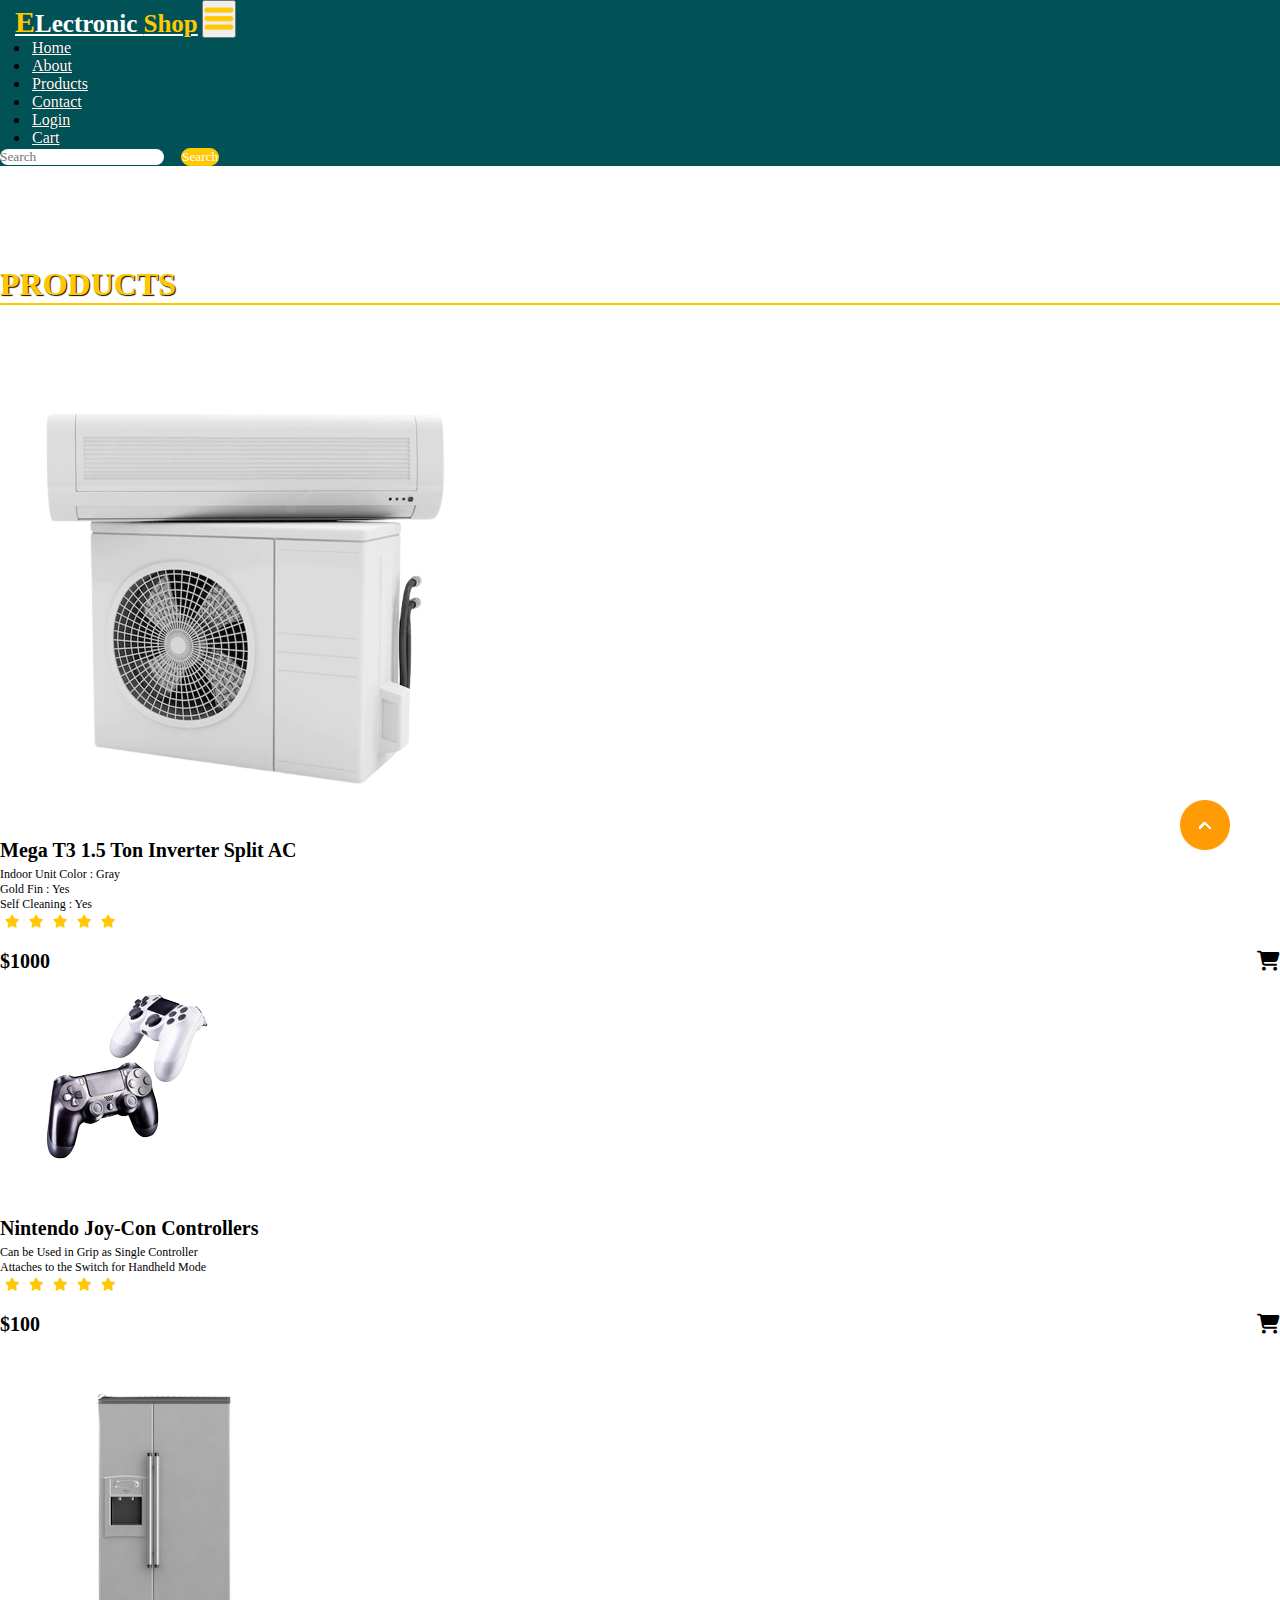
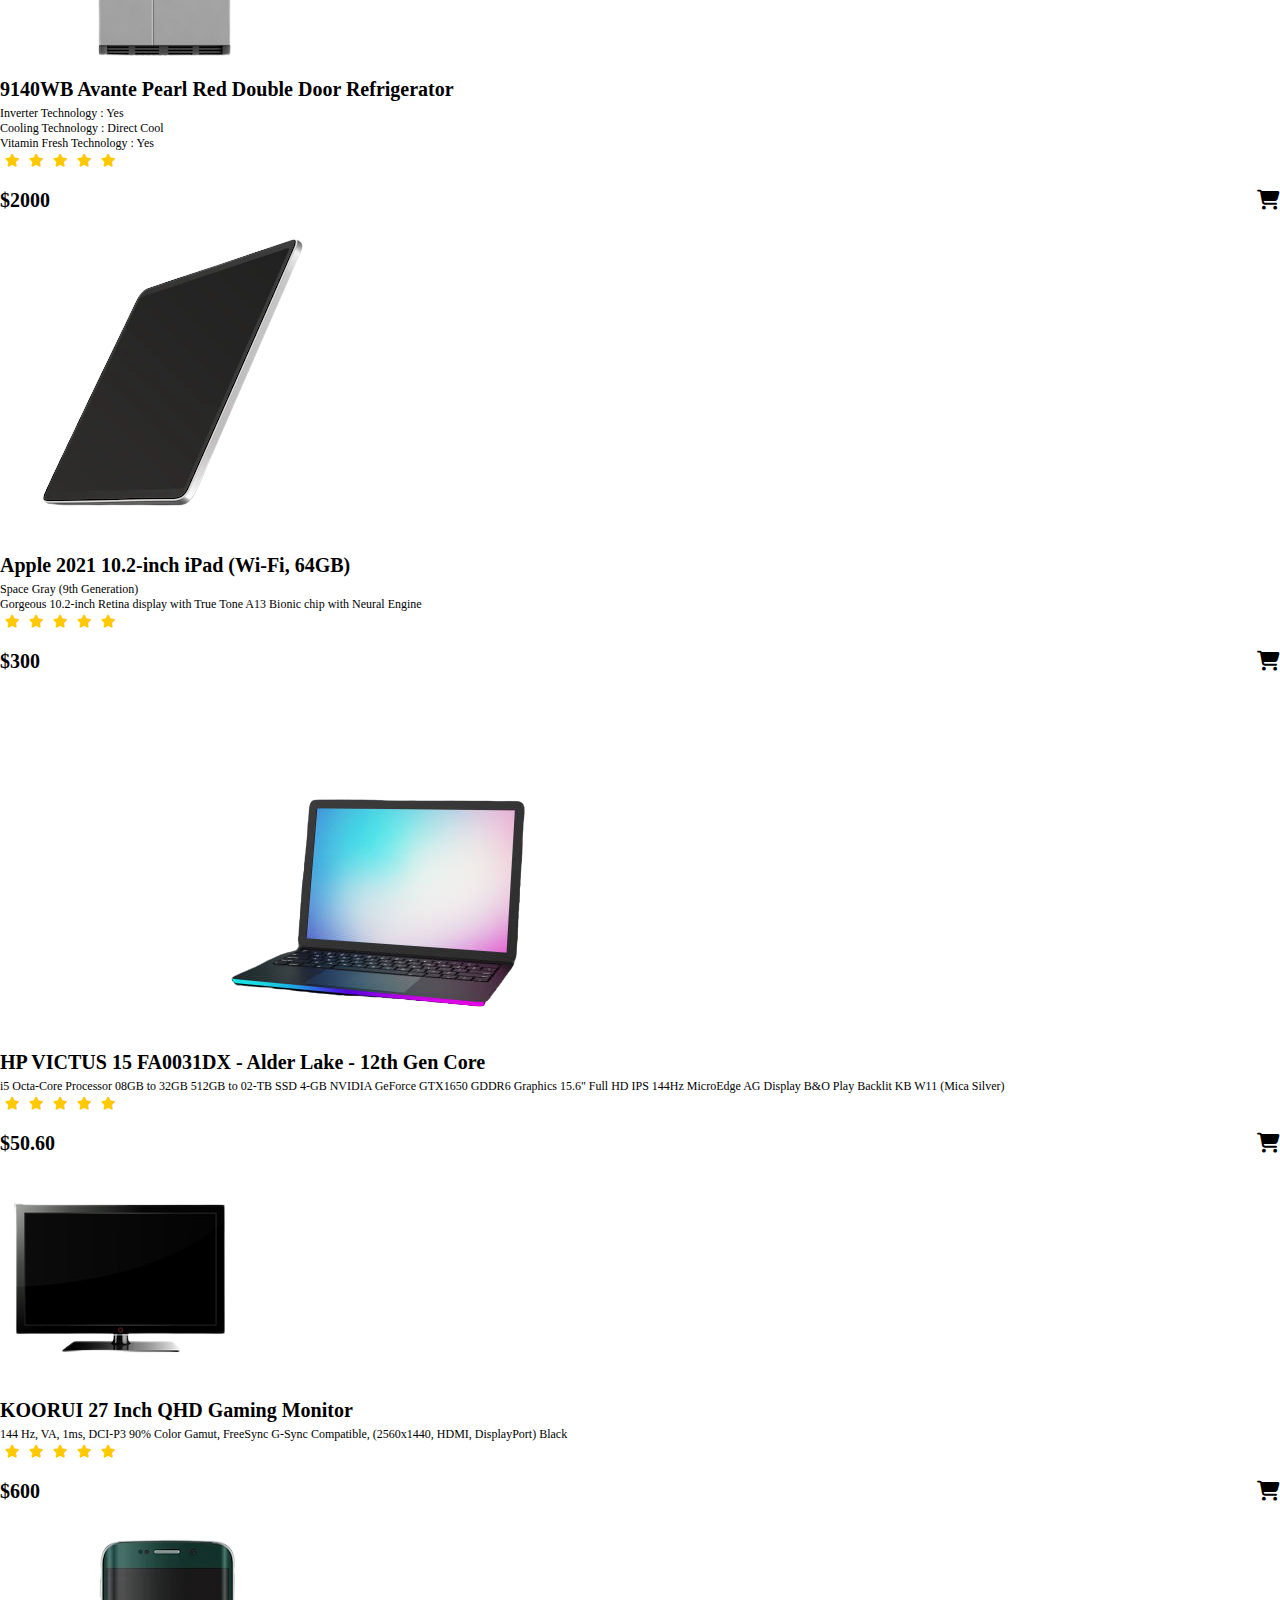
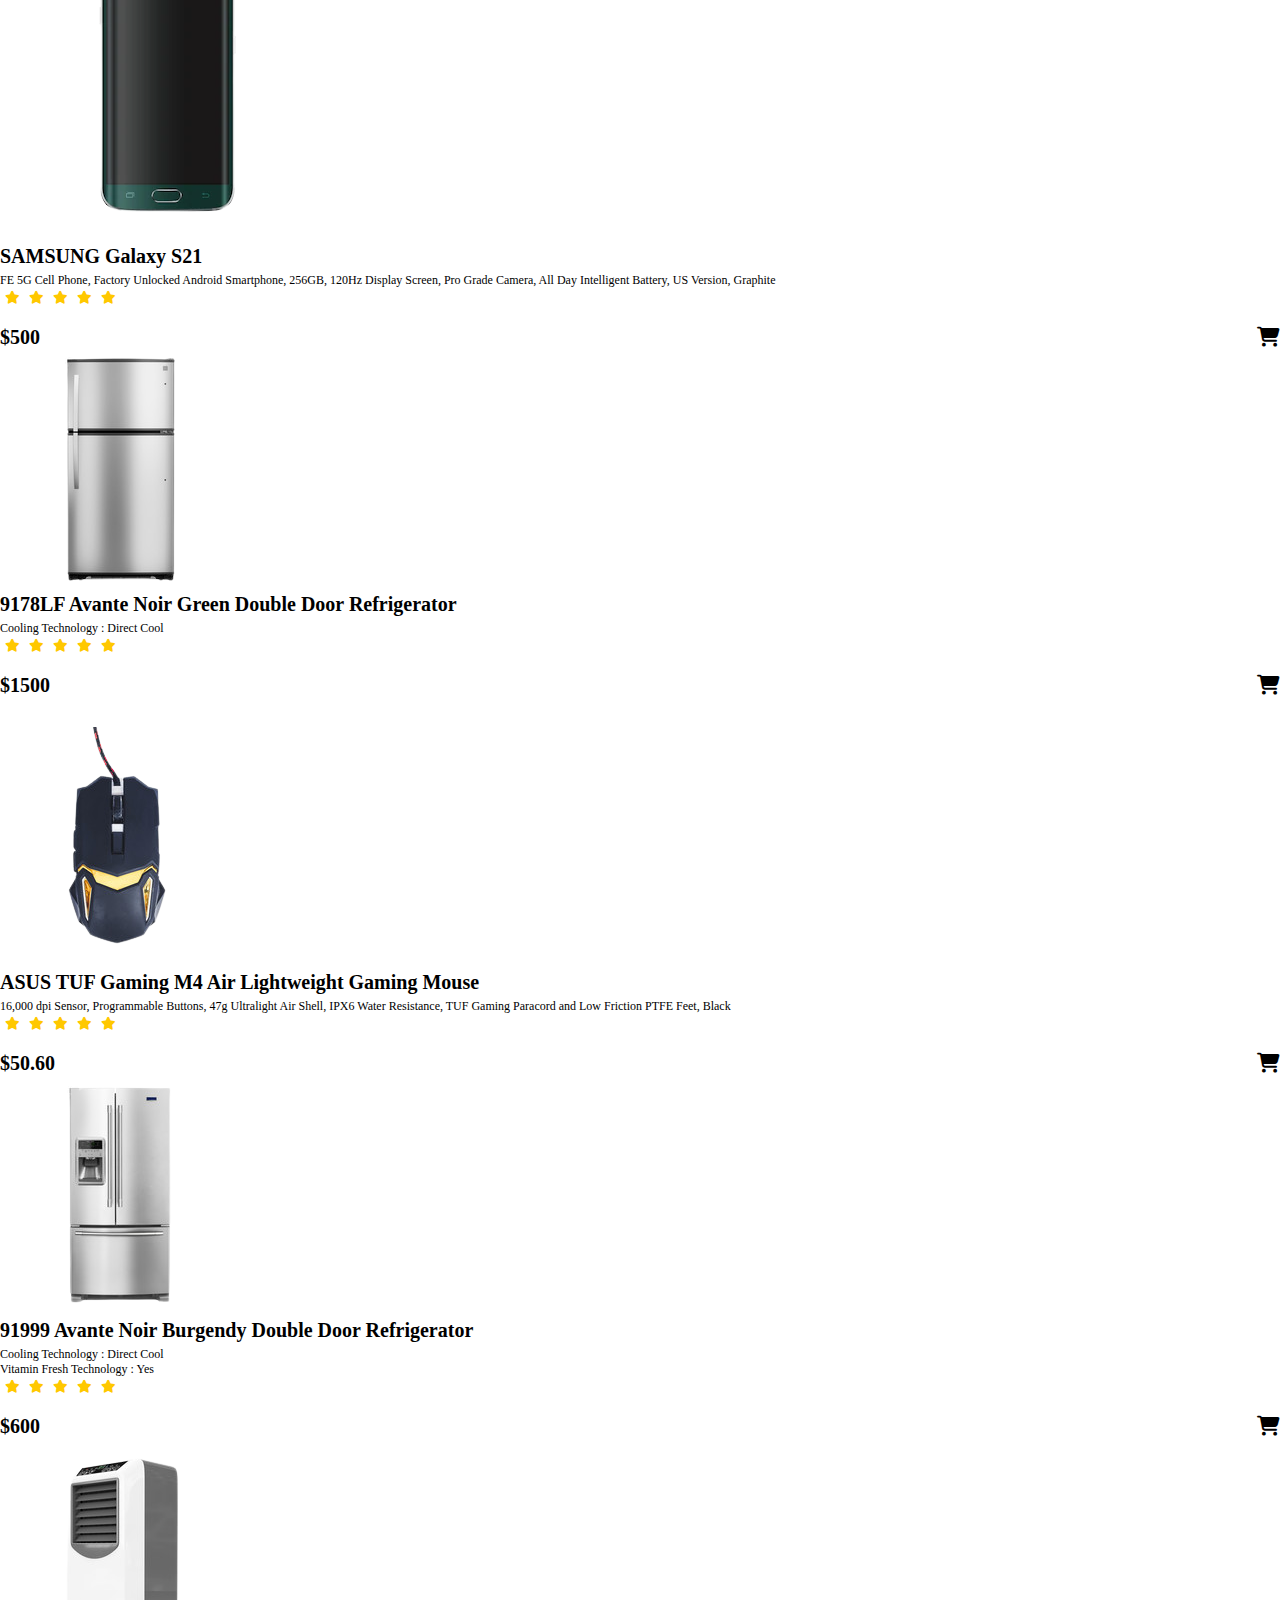
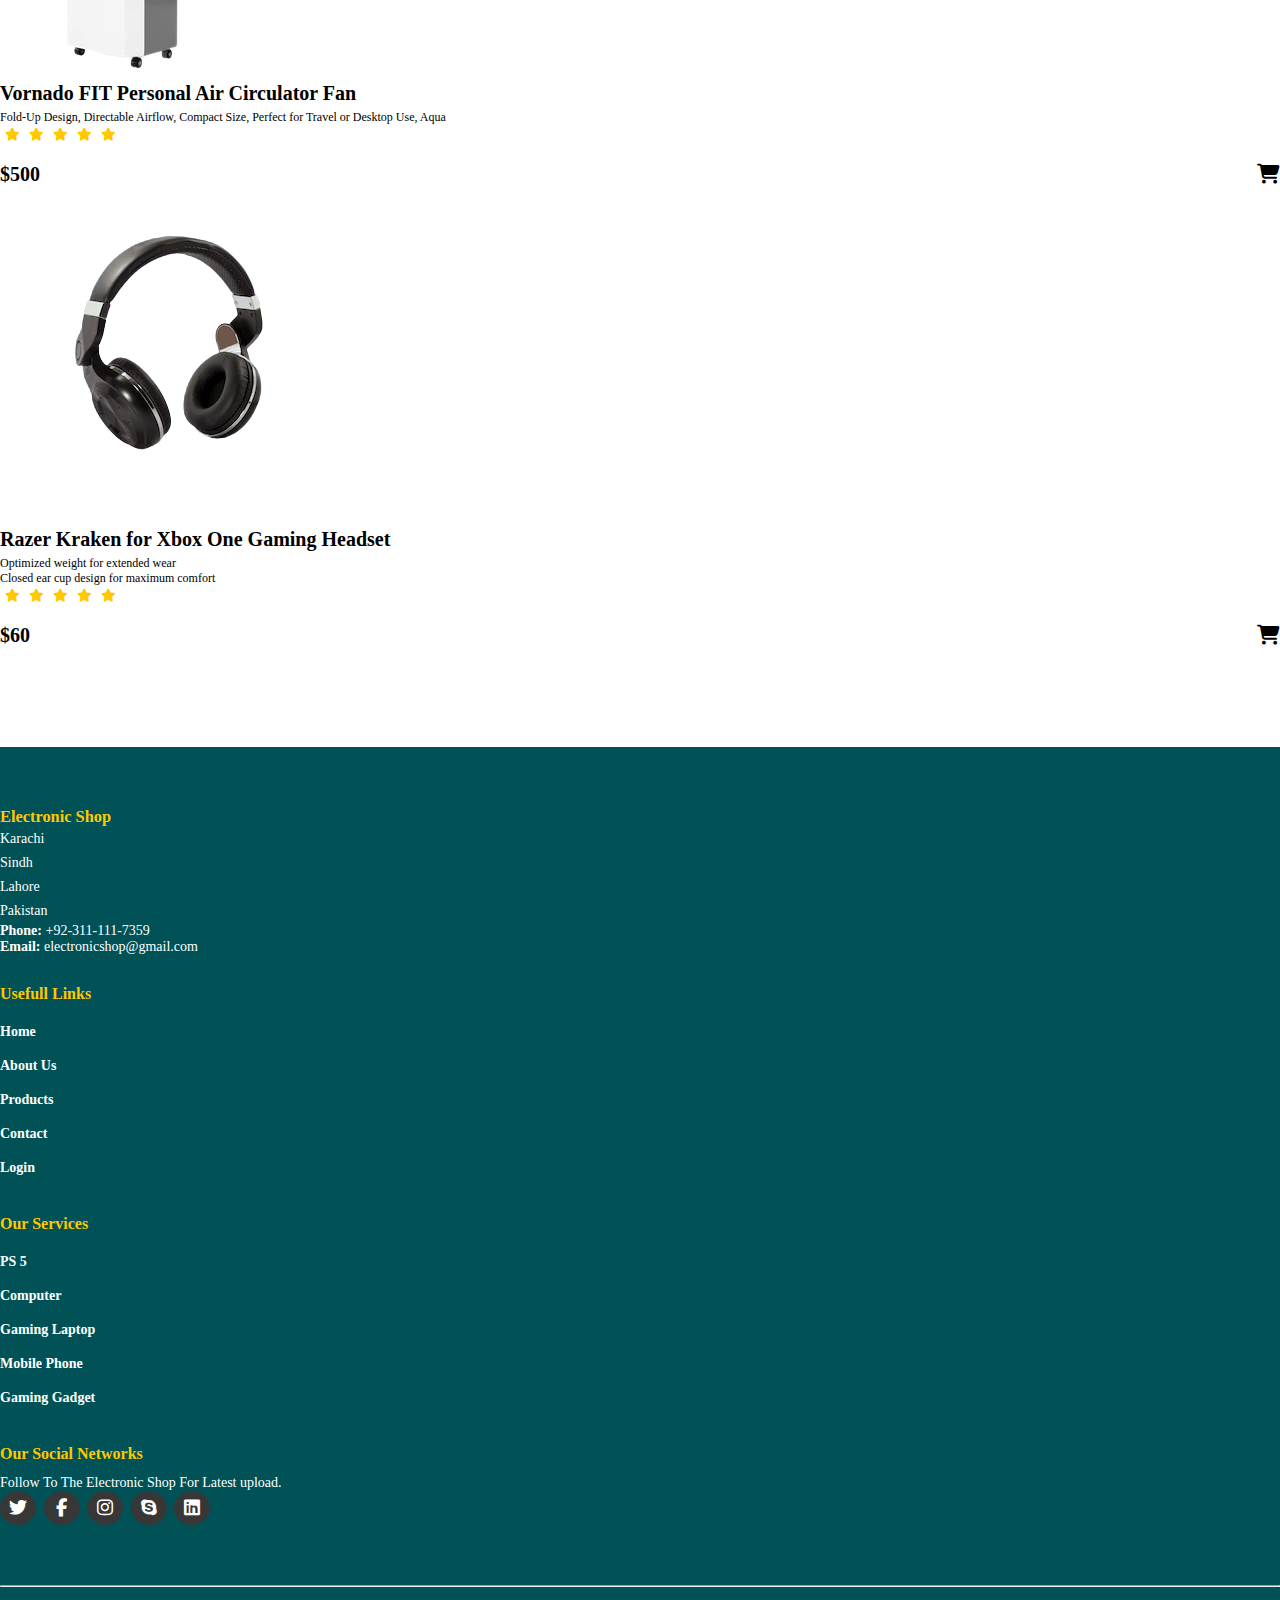
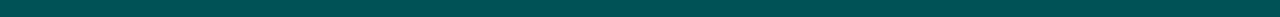
<file: Products.html>
<!DOCTYPE html>
<html lang="en">
<head>
    <meta charset="UTF-8">
    <meta http-equiv="X-UA-Compatible" content="IE=edge">
    <meta name="viewport" content="width=device-width, initial-scale=1.0">
    <title>Electronic Shop</title>
    <link rel="stylesheet" href="style.css">
    <link rel="stylesheet" href="https://cdnjs.cloudflare.com/ajax/libs/font-awesome/6.2.0/css/all.min.css">
    <!-- bootstrap links -->
    <link href="https://cdn.jsdelivr.net/npm/bootstrap@5.0.2/dist/css/bootstrap.min.css" rel="stylesheet" integrity="sha384-EVSTQN3/azprG1Anm3QDgpJLIm9Nao0Yz1ztcQTwFspd3yD65VohhpuuCOmLASjC" crossorigin="anonymous">
    
    <!-- bootstrap links -->
    
</head>
<body>
    <!-- navbar -->
    <nav class="navbar navbar-expand-lg" id="navbar">
        <div class="container-fluid">
          <a class="navbar-brand" href="index.html" id="logo"><span id="span1">E</span>Lectronic <span>Shop</span></a>
          <button class="navbar-toggler" type="button" data-bs-toggle="collapse" data-bs-target="#navbarSupportedContent" aria-controls="navbarSupportedContent" aria-expanded="false" aria-label="Toggle navigation">
            <span><img src="./images/menu.png" alt="" width="30px"></span>
          </button>
          <div class="collapse navbar-collapse" id="navbarSupportedContent">
            <ul class="navbar-nav me-auto mb-2 mb-lg-0">
              <li class="nav-item">
                <a class="nav-link active" aria-current="page" href="index.html">Home</a>
              </li>
              <li class="nav-item">
                <a class="nav-link" href="about.html">About</a>
              </li>
              <li class="nav-item">
                <a class="nav-link" href="Products.html">Products</a>
              </li>
              <li class="nav-item">
                <a class="nav-link" href="contact.html">Contact</a>
              </li>
              <li class="nav-item">
                <a class="nav-link" href="login.html">Login</a>
              </li>
              <li class="nav-item">
                <a class="nav-link" href="cart.html">Cart</a>
              </li>
            </ul>
            <form class="d-flex" id="search">
              <input class="form-control me-2" type="search" placeholder="Search" aria-label="Search">
              <button class="btn btn-outline-success" type="submit">Search</button>
            </form>
          </div>
        </div>
      </nav>
    <!-- navbar -->

<!--Main Body-->

 <!-- product cards -->
 <div class="container" id="product-cards">
    <h1 class="text-center">PRODUCTS</h1>
    <div class="row" style="margin-top: 30px;">
      <div class="col-md-3 py-3 py-md-0">
        <div class="card">
          <img src="./images/ac1.png" alt="">
          <div class="card-body">
            <h3 class="text-center">Mega T3 1.5 Ton
                Inverter Split AC</h3>
            <p class="text-center">Indoor Unit Color : Gray<br>
                Gold Fin : Yes<br>
                Self Cleaning : Yes</p>
            <div class="star text-center">
              <i class="fa-solid fa-star checked"></i>
              <i class="fa-solid fa-star checked"></i>
              <i class="fa-solid fa-star checked"></i>
              <i class="fa-solid fa-star checked"></i>
              <i class="fa-solid fa-star checked"></i>
            </div>
            <h2>$1000 <span><li class="fa-solid fa-cart-shopping"></li></span></h2>
          </div>
        </div>
      </div>
      <div class="col-md-3 py-3 py-md-0">
        <div class="card">
          <img src="./images/pr12.png" alt="">
          <div class="card-body">
            <h3 class="text-center">Nintendo Joy‑Con Controllers</h3>
            <p class="text-center">Can be Used in Grip as Single Controller<br>
                Attaches to the Switch for Handheld Mode</p>
            <div class="star text-center">
              <i class="fa-solid fa-star checked"></i>
              <i class="fa-solid fa-star checked"></i>
              <i class="fa-solid fa-star checked"></i>
              <i class="fa-solid fa-star checked"></i>
              <i class="fa-solid fa-star checked"></i>
            </div>
            <h2>$100 <span><li class="fa-solid fa-cart-shopping"></li></span></h2>
          </div>
        </div>
      </div>
      <div class="col-md-3 py-3 py-md-0">
        <div class="card">
          <img src="./images/fridge1.png" alt="">
          <div class="card-body">
            <h3 class="text-center">9140WB Avante Pearl Red
                Double Door Refrigerator</h3>
            <p class="text-center">Inverter Technology : Yes<br>
                Cooling Technology : Direct Cool<br>
                Vitamin Fresh Technology : Yes</p>
            <div class="star text-center">
              <i class="fa-solid fa-star checked"></i>
              <i class="fa-solid fa-star checked"></i>
              <i class="fa-solid fa-star checked"></i>
              <i class="fa-solid fa-star checked"></i>
              <i class="fa-solid fa-star checked"></i>
            </div>
            <h2>$2000 <span><li class="fa-solid fa-cart-shopping"></li></span></h2>
          </div>
        </div>
      </div>
      <div class="col-md-3 py-3 py-md-0">
        <div class="card">
          <img src="./images/t1.png" alt="">
          <div class="card-body">
            <h3 class="text-center">Apple 2021 10.2-inch iPad (Wi-Fi, 64GB)</h3>
            <p class="text-center">Space Gray (9th Generation)
                <br>Gorgeous 10.2-inch Retina display with True Tone
                A13 Bionic chip with Neural Engine</p>
            <div class="star text-center">
              <i class="fa-solid fa-star checked"></i>
              <i class="fa-solid fa-star checked"></i>
              <i class="fa-solid fa-star checked"></i>
              <i class="fa-solid fa-star checked"></i>
              <i class="fa-solid fa-star checked"></i>
            </div>
            <h2>$300 <span><li class="fa-solid fa-cart-shopping"></li></span></h2>
          </div>
        </div>
      </div>
    </div>

    <div class="row" style="margin-top: 30px;">
      <div class="col-md-3 py-3 py-md-0">
        <div class="card">
          <img src="./images/c1.png" alt="">
          <div class="card-body">
            <h3 class="text-center">HP VICTUS 15 FA0031DX - Alder Lake - 12th Gen Core</h3>
            <p class="text-center">i5 Octa-Core Processor 08GB to 32GB 512GB to 02-TB SSD 4-GB NVIDIA GeForce GTX1650 GDDR6 Graphics 15.6" Full HD IPS 144Hz MicroEdge AG Display B&O Play Backlit KB W11 (Mica Silver)</p>
            <div class="star text-center">
              <i class="fa-solid fa-star checked"></i>
              <i class="fa-solid fa-star checked"></i>
              <i class="fa-solid fa-star checked"></i>
              <i class="fa-solid fa-star checked"></i>
              <i class="fa-solid fa-star checked"></i>
            </div>
            <h2>$50.60 <span><li class="fa-solid fa-cart-shopping"></li></span></h2>
          </div>
        </div>
      </div>
      <div class="col-md-3 py-3 py-md-0">
        <div class="card">
          <img src="./images/pr8.png" alt="">
          <div class="card-body">
            <h3 class="text-center">KOORUI 27 Inch QHD Gaming Monitor</h3>
            <p class="text-center">144 Hz, VA, 1ms, DCI-P3 90% Color Gamut, FreeSync G-Sync Compatible, (2560x1440, HDMI, DisplayPort) Black</p>
            <div class="star text-center">
              <i class="fa-solid fa-star checked"></i>
              <i class="fa-solid fa-star checked"></i>
              <i class="fa-solid fa-star checked"></i>
              <i class="fa-solid fa-star checked"></i>
              <i class="fa-solid fa-star checked"></i>
            </div>
            <h2>$600 <span><li class="fa-solid fa-cart-shopping"></li></span></h2>
          </div>
        </div>
      </div>
      <div class="col-md-3 py-3 py-md-0">
        <div class="card">
          <img src="./images/phone2.png" alt="">
          <div class="card-body">
            <h3 class="text-center">SAMSUNG Galaxy S21 </h3>
            <p class="text-center">FE 5G Cell Phone, Factory Unlocked Android Smartphone, 256GB, 120Hz Display Screen, Pro Grade Camera, All Day Intelligent Battery, US Version, Graphite</p>
            <div class="star text-center">
              <i class="fa-solid fa-star checked"></i>
              <i class="fa-solid fa-star checked"></i>
              <i class="fa-solid fa-star checked"></i>
              <i class="fa-solid fa-star checked"></i>
              <i class="fa-solid fa-star checked"></i>
            </div>
            <h2>$500 <span><li class="fa-solid fa-cart-shopping"></li></span></h2>
          </div>
        </div>
      </div>
      <div class="col-md-3 py-3 py-md-0">
        <div class="card">
          <img src="./images/pr4.png" alt="">
          <div class="card-body">
            <h3 class="text-center">9178LF Avante Noir Green
                Double Door Refrigerator</h3>
            <p class="text-center">Cooling Technology : Direct Cool</p>
            <div class="star text-center">
              <i class="fa-solid fa-star checked"></i>
              <i class="fa-solid fa-star checked"></i>
              <i class="fa-solid fa-star checked"></i>
              <i class="fa-solid fa-star checked"></i>
              <i class="fa-solid fa-star checked"></i>
            </div>
            <h2>$1500 <span><li class="fa-solid fa-cart-shopping"></li></span></h2>
          </div>
        </div>
      </div>
    </div>

    <div class="row" style="margin-top: 30px;">
        <div class="col-md-3 py-3 py-md-0">
          <div class="card">
            <img src="./images/pr11.png" alt="">
            <div class="card-body">
              <h3 class="text-center">ASUS TUF Gaming M4 Air Lightweight Gaming Mouse</h3>
              <p class="text-center">16,000 dpi Sensor, Programmable Buttons, 47g Ultralight Air Shell, IPX6 Water Resistance, TUF Gaming Paracord and Low Friction PTFE Feet, Black</p>
              <div class="star text-center">
                <i class="fa-solid fa-star checked"></i>
                <i class="fa-solid fa-star checked"></i>
                <i class="fa-solid fa-star checked"></i>
                <i class="fa-solid fa-star checked"></i>
                <i class="fa-solid fa-star checked"></i>
              </div>
              <h2>$50.60 <span><li class="fa-solid fa-cart-shopping"></li></span></h2>
            </div>
          </div>
        </div>
        <div class="col-md-3 py-3 py-md-0">
          <div class="card">
            <img src="./images/pr6.png" alt="">
            <div class="card-body">
              <h3 class="text-center">91999 Avante Noir Burgendy
                Double Door Refrigerator</h3>
              <p class="text-center">Cooling Technology : Direct Cool<br>
                Vitamin Fresh Technology : Yes</p>
              <div class="star text-center">
                <i class="fa-solid fa-star checked"></i>
                <i class="fa-solid fa-star checked"></i>
                <i class="fa-solid fa-star checked"></i>
                <i class="fa-solid fa-star checked"></i>
                <i class="fa-solid fa-star checked"></i>
              </div>
              <h2>$600 <span><li class="fa-solid fa-cart-shopping"></li></span></h2>
            </div>
          </div>
        </div>
        <div class="col-md-3 py-3 py-md-0">
          <div class="card">
            <img src="./images/pr2.png" alt="">
            <div class="card-body">
              <h3 class="text-center">Vornado FIT Personal Air Circulator Fan</h3>
              <p class="text-center"> Fold-Up Design, Directable Airflow, Compact Size, Perfect for Travel or Desktop Use, Aqua</p>
              <div class="star text-center">
                <i class="fa-solid fa-star checked"></i>
                <i class="fa-solid fa-star checked"></i>
                <i class="fa-solid fa-star checked"></i>
                <i class="fa-solid fa-star checked"></i>
                <i class="fa-solid fa-star checked"></i>
              </div>
              <h2>$500 <span><li class="fa-solid fa-cart-shopping"></li></span></h2>
            </div>
          </div>
        </div>
        <div class="col-md-3 py-3 py-md-0">
          <div class="card">
            <img src="./images/h1.png" alt="">
            <div class="card-body">
              <h3 class="text-center">Razer Kraken for Xbox One Gaming Headset</h3>
              <p class="text-center">Optimized weight for extended wear<br>
                Closed ear cup design for maximum comfort</p>
              <div class="star text-center">
                <i class="fa-solid fa-star checked"></i>
                <i class="fa-solid fa-star checked"></i>
                <i class="fa-solid fa-star checked"></i>
                <i class="fa-solid fa-star checked"></i>
                <i class="fa-solid fa-star checked"></i>
              </div>
              <h2>$60 <span><li class="fa-solid fa-cart-shopping"></li></span></h2>
            </div>
          </div>
        </div>
      </div>

  </div>
  







<!-- footer -->
<footer id="footer">
    <div class="footer-top">
      <div class="container">
        <div class="row">

          <div class="col-lg-3 col-md-6 footer-contact">
            <h3>Electronic Shop</h3>
            <p>
              Karachi <br>
              Sindh <br>
              Lahore <br>
              Pakistan <br>
            </p>
            <strong>Phone:</strong> +92-311-111-7359 <br>
            <strong>Email:</strong> electronicshop@gmail.com <br>
          </div>

          <div class="col-lg-3 col-md-6 footer-links">
            <h4>Usefull Links</h4>
           <ul>
            <li><a href="Index.html">Home</a></li>
            <li><a href="about.html">About Us</a></li>
            <li><a href="Products.html">Products</a></li>
            <li><a href="contact.html">Contact</a></li>
            <li><a href="login.html">Login</a></li>
           </ul>
          </div>

          <div class="col-lg-3 col-md-6 footer-links">
            <h4>Our Services</h4>

           <ul>
            <li><a href="#">PS 5</a></li>
            <li><a href="#">Computer</a></li>
            <li><a href="#">Gaming Laptop</a></li>
            <li><a href="#">Mobile Phone</a></li>
            <li><a href="#">Gaming Gadget</a></li>
           </ul>
          </div>

          <div class="col-lg-3 col-md-6 footer-links">
            <h4>Our Social Networks</h4>
            <p>Follow To The Electronic Shop For Latest upload.</p>

            <div class="socail-links mt-3">
              <a href="https://twitter.com/?lang=en"><i class="fa-brands fa-twitter"></i></a>
              <a href="https://www.facebook.com"><i class="fa-brands fa-facebook-f"></i></a>
              <a href="https://www.instagram.com/"><i class="fa-brands fa-instagram"></i></a>
              <a href="https://www.skype.com/en/features/skype-web/"><i class="fa-brands fa-skype"></i></a>
              <a href="https://pk.linkedin.com/"><i class="fa-brands fa-linkedin"></i></a>
            </div>
          
          </div>

        </div>
      </div>
    </div>
    <hr>
    
  </footer>
  <!-- footer -->
  <a href="#" class="arrow"><i><img src="./images/arrow.png" alt=""></i></a>
  <script src="https://cdn.jsdelivr.net/npm/bootstrap@5.0.2/dist/js/bootstrap.bundle.min.js" integrity="sha384-MrcW6ZMFYlzcLA8Nl+NtUVF0sA7MsXsP1UyJoMp4YLEuNSfAP+JcXn/tWtIaxVXM" crossorigin="anonymous"></script>
</body>
</html>
</file>
<file: style.css>
*{
    margin: 0;
    padding: 0;
    box-sizing: border-box;
    outline: none;
    font-family: 'Merriweather', serif;
}
/* top navbar */
.top-navbar{
    display: flex;
    justify-content: space-between;
}
.top-navbar p{
    margin-top: 13px;
    margin-left: 15px;
}
.top-navbar .icons{
    margin-top: 13px;
    margin-right: 15px;
}
.top-navbar a{
    text-decoration: none;
    color: black;
    margin-left: 10px;
}
.top-navbar a img{
    margin-bottom: 3px;
}
.top-navbar a:hover{
    color: black;
}
@media screen and (max-width:400px){
    .top-navbar a{
        font-size: 13px;
    }
    .top-navbar a img{
        width: 15px;
    }
    .top-navbar p{
        font-size: 13px;
    }
}
@media screen and (max-width:320px){
    .top-navbar a{
        font-size: 10px;
    }
    .top-navbar a img{
        width: 13px;
    }
    .top-navbar p{
        font-size: 10px;
    }
}
@media screen and (max-width:318px){
    .top-navbar a{
        font-size: 8px;
        margin-left: 0;
    }
    .top-navbar a img{
        width: 10px;
        margin-left: 0;
    }
    .top-navbar p{
        font-size: 10px;
        margin-top: 20px;
    }
}
/* top navbar */

/* navbar */
#navbar{
    background-color: rgb(0, 82, 86);;
}
#logo{
    margin-left: 15px;
    color: white;
    font-size: 25px;
    font-weight: bold;
    margin-bottom: 6px;
}
#logo span{
    color: #ffc800;
}
#logo #span1{
    font-size: 30px;
}
.navbar-nav{
    margin-left: 20px;
}
.nav-item{
    margin-left: 10px;
}
.nav-item .nav-link{
    color: white;
    margin-left: 2px;
    text-shadow: 0px 0px 1px black;
    transition: 0.5s ease;
}
.nav-item .nav-link:hover{
    color: #ffc800;
}
.dropdown-menu li a{
    color: white;
    transition: 0.5s ease;
}
.dropdown-menu li a:hover{
    background-color: rgb(0, 82, 86);
    color: #ffc800;
}
#search input{
    border-radius: 50px;
    border: none;
}
#search button{
    border-radius: 50px;
    color: white;
    border: 1px solid #ffc800;
    background-color: #ffc800;
}
/* navbar */




/* home content */
.home{
    width: 100%;
    height: 80vh;
    display: flex;
    align-items: center;
    justify-content: center;
    flex-wrap: wrap;
    position: relative;
    background-color: #a9a9a92b;
    z-index: 0;
}
.home .img{
    flex: 1 1 300px;
}
.home .img img{
    margin-top: 30px;
    width: 100%;
}
.home .content{
    flex: 1 1 400px;
    margin-top: 20px;
}
.content h1{
    color: rgb(0, 82, 86);
    font-weight: bold;
    margin-left: 23px;
    font-size: 55px;
    text-shadow: -1px 1px 1px black;
}
.content h1 span{
    color: rgb(0, 82, 86);
    text-shadow: 1px 1px 1px black;
}
#span2{
    color: #ffc800;
}
.content p{
    margin-left: 23px;
}
.btn{
    margin-left: 13px;
}
.btn button{
    width: 150px;
    height: 32px;
    letter-spacing: 3px;
    background-color: rgb(0, 82, 86);
    color: white;
    border-radius: 5px;
    border: none;
    transition: 0.5s ease;
    cursor: pointer;
}
.btn button:hover{
    background-color: #ffc800;
    color: black;
    border: none;
}
@media screen and (max-width:1200px){
    .home{
        height: 90vh;
    }
}
@media screen and (max-width:799px){
    .home{
        height: 140vh;
    }
}
@media screen and (max-width:550px){
    .home{
        height: 110vh;
    }
}
@media screen and (max-width:420px){
   .content h1{
    font-size: 45px;
   }
}
@media screen and (max-width:320px){
   .content h1{
    font-size: 36px;
   }
}
/* home content */








/* product cards */
#product-cards{
    margin-top: 100px;
}
#product-cards h1{
    color: #ffc800;
    text-shadow: 1px 1px 1px black;
    border-bottom: 2px solid #ffc800;
}
#product-cards .card h3{
    font-size: 20px;
    color: black;
}
#product-cards .card p{
    font-size: 12px;
    margin-top: 5px;
    color: black;
}
.star i{
    margin-left: 5px;
    font-size: 13px;
}
.checked{
    color: #ffc800;
}
#product-cards .card h2{
    font-size: 20px;
    color: black;
    margin-top: 20px;
}
#product-cards .card h2 span{
    float: right;
    color: black;
    cursor: pointer;
}
@media screen and (max-width:1000px){
    #product-cards .card h3{
        font-size: 15px;
    }
}
/* product cards */








/* other cards */
#other-cards{
    margin-top: 30px;
}
#other-cards .card{
    background-color: #a9a9a92b;
}
#other-cards .card h3{
    margin-top: 30px;
    color: black;
    margin-left: 10px;
    letter-spacing: 3px;
}
#other-cards .card h5{
    margin-top: 15px;
    font-weight: 100;
    font-size: 18px;
    color: black;
    margin-left: 10px;
    letter-spacing: 3px;
    border-bottom: 2px solid black;
    width: 220px;
}
#other-cards .card p{
    margin-top: 10px;
    font-weight: 100;
    font-size: 15px;
    color: black;
    margin-left: 10px;
    letter-spacing: 3px;
}
#shopnow{
    width: 130px;
    height: 30px;
    margin-top: 10px;
    margin-left: 10px;
    letter-spacing: 3px;
    color: white;
    background-color: black;
    font-weight: bold;
    border: none;
    cursor: pointer;
}

@media screen and (max-width:1000px){
    #other-cards .card h3{
        margin-top: 5px;
        font-size: 20px;
    }
    #other-cards .card h5{
        margin-top: 5px;
        font-size: 15px;
    }
    #other-cards .card p{
        margin-top: 0px;
    }
    #shopnow{
        margin-top: 0px;
        width: 120px;
        height: 30px;
        font-size: 16px;
    }
}
/* other cards */






/* banner 
.banner{
    margin-top: 60px;
    width: 100%;
    height: 80vh;
    display: flex;
    align-items: center;
    justify-content: center;
    flex-wrap: wrap;
    position: relative;
    background-color: #a9a9a92b;
    z-index: 0;
}
.banner .img{
    flex: 1 1 300px;
}
.banner .img img{
    margin-top: 30px;
    width: 100%;
}
.banner .content{
    flex: 1 1 400px;
    margin-top: 20px;
}
.banner .content h1{
    color: rgb(0, 82, 86);
    font-weight: bold;
    margin-left: 23px;
    font-size: 55px;
    text-shadow: -1px 1px 1px black;
}
.banner .content h1 span{
    color: rgb(0, 82, 86);
    text-shadow: 1px 1px 1px black;
}
#span2{
    color: #ffc800;
}
.banner .content p{
    margin-left: 23px;
}
*/
.btn{
    margin-left: 13px;
}
.btn button{
    width: 150px;
    height: 32px;
    letter-spacing: 3px;
    background-color: rgb(0, 82, 86);
    color: white;
    border-radius: 5px;
    border: none;
    transition: 0.5s ease;
    cursor: pointer;
}
.btn button:hover{
    background-color: #ffc800;
    color: black;
    border: none;
}
@media screen and (max-width:1200px){
    .banner{
        height: 90vh;
    }
}
@media screen and (max-width:799px){
    .banner{
        height: 140vh;
    }
}
@media screen and (max-width:550px){
    .banner{
        height: 110vh;
    }
}
@media screen and (max-width:420px){
   .banner .content h1{
    font-size: 45px;
   }
}
@media screen and (max-width:320px){
   .banner .content h1{
    font-size: 36px;
   }
}
/* banner */









/* other cards */
#other{
    margin-top: 50px;
}
#other .card{
    box-shadow: rgba(17,12,46, 0.15) 0px 48px 100px 0px;
}
#other .card h3{
    margin-top: 10px;
    color: white;
    text-shadow: 1px 1px 1px black;
    letter-spacing: 3px;
    font-weight: bold;
}
#other .card p{
    margin-top: 10px;
    color: white;
    text-shadow: 0px 1px 1px black;
    letter-spacing: 3px;
    font-weight: bold;
}
/* other cards */




/* offer */
#offer{
    margin-top: 100px;
}
#offer i{
    font-size: 32px;
    color: black;
}
/* offer */




/* newslater */
#newslater{
    margin-top: 100px;
}
#newslater h3{
    font-size: 25px;
    letter-spacing: 3px;
}
.input{
    margin-top: 30px;
}
.input input{
    width: 350px;
    height: 36px;
    letter-spacing: 2px;
    border-radius: 3px;
    border:  1px solid black;
    padding-left: 5px;
}
#subscribe{
    width: 200px;
    height: 36px;
    margin-left: 10px;
    border-radius: 3px;
    border: none;
    background-color: #ffc800;
    color: white;
    letter-spacing: 3px;
    font-weight: bold;
    text-shadow: 0px 0px 1px black;
}
@media screen and (max-width:465px){
    .input input{
        width: 280px;
    }
    #subscribe{
        margin-top: 10px;
    }
}
@media screen and (max-width:250px){
    .input input{
        width: 150px;
    }
    #subscribe{
        width: 150px;
    }
}
/* newslater */




/* footer */
#footer{
    padding: 0 0 30px 0px;
    color: white;
    font-size: 14px;
    background-color: rgb(0, 82, 86);
    margin-top: 100px;
}
#footer .footer-top{
    padding: 60px 0 30px 0;
    background-color: rgb(0, 82, 86);
    color: white;
}
#footer .footer-top .footer-contact{
    margin-bottom: 30px;
}
#footer .footer-top .footer-contact h3{
    color: #ffc800;
}
#footer .footer-top .footer-contact h4{
    font-size: 22px;
    margin: 0 0 30px 0;
    padding: 2px 0 2px 0;
    line-height: 1;
    font-weight: 700;
}
#footer .footer-top .footer-contact p{
    font-size: 14px;
    line-height: 24px;
    margin-bottom: 0;
    color: white;
}
#footer .footer-top h4{
    font-size: 16px;
    font-weight: bold;
    position: relative;
    padding-bottom: 12px;
}
#footer .footer-top .footer-links{
    margin-bottom: 30px;
    margin-top: 10px;
}
#footer .footer-top .footer-links h4{
    color: #ffc800;
}
#footer .footer-top .footer-links ul{
    list-style: none;
    padding: 0;
    margin: 0;
}
#footer .footer-top .footer-links ul li{
    padding: 10px 0;
    display: flex;
    align-items: center;
}
#footer .footer-top .footer-links ul li a{
    text-decoration: none;
    color: white;
    display: inline-block;
    line-height: 1;
    font-weight: bold;
    transition: 0.5s ease;
}
#footer .footer-top .footer-links ul li a:hover{
    color: #ffc800;
}
#footer .footer-top .socail-links a{
    font-size: 18px;
    display: inline-block;
    text-decoration: none;
    background-color: #373737;
    color: white;
    line-height: 1;
    padding: 8px 0;
    margin-right: 4px;
    border-radius: 50%;
    text-align: center;
    width: 36px;
    transition: 0.5s ease;
}
#footer .footer-top .socail-links a:hover{
    background-color: #ffc800;
    color: white;
}
#footer .copyright{
    text-align: center;
    float: left;
}
#footer .credits{
    float: right;
    text-align: center;
    font-size: 13px;
}
#footer .credits a{
    color: #ffc800;
}
/* footer */




html{
    scroll-behavior: smooth;
}
.arrow{
    position: fixed;
    width: 50px;
    height: 50px;
    bottom: 50px;
    right: 50px;
    text-decoration: none;
    text-align: center;
    line-height: 50px;
}




/*
 login
#login{
    width: 65%;
    height: 70vh;
    background-color: rgb(0, 82, 86);
    margin-top: 35px;
    border-radius: 10px;
    box-shadow: rgba(17,12, 46, 0.15) 0px 48px 100px 0px;
}
#side1 h3{
    color: #ffc800;
    font-weight: bold;
    margin-top: 200px;
}
#side2{
    background-color: white;
    height: 70vh;
    border-radius: 10px;
}
#side2 h3{
    margin-top: 30px;
    color: #ffc800;
    font-weight: bold;
    text-shadow: 0px 1px 1px black;
}
.input2 input{
    margin-top: 15px;
    width: 300px;
    border: none;
    border-bottom: 2px solid #ffc800;
}
.input2 input ::placeholder{
    font-weight: bold;
}
#btnlogin{
    padding-top: 10px;
}
#btnlogin a{
    padding: 10px;
    text-decoration: none;
    border-radius: 15px;
    background-color: #ffc800;
    color: white;
    font-weight: bold;
    border: none;
    text-shadow: 0px 0px 1px black;
}
#side2 p{
    margin-top: 10px;
}
@media screen and (max-width:991px){
    .input2 input{
        width: 250px;
    }
}
@media screen and (max-width:765px){
    .input2 input{
        width: 260px;
    }
    #side2{
        height: 60vh;
    }
}
 login 
*/ 




/* about */
#about{
    margin-top: 30px;
}
#about h3{
    font-weight: bold;
    color: #ffc800;
    text-shadow: 0px 1px 1px black;
}
#about button{
    width: 150px;
    height: 36px;
    color: white;
    background-color: rgb(0, 82, 86);
    border-radius: 5px;
    cursor: pointer;
}
/* about */





/* contact */
#contact{
    margin-top: 50px;
}
#contact .card{
    height: 80px;
    margin-top: 20px;
    box-shadow: rgba(100, 100, 111 ,0.2) 0px 7px 29px 0px;
}
#contact .card i{
    margin-top: 10px;
    margin-left: 10px;
    font-size: 15px;
    color: rgb(0, 82, 86);
    font-weight: bold;
    letter-spacing: 3px;
}
#contact .card h6{
    margin-left: 10px;
    margin-top: 10px;
    letter-spacing: 3px;
    font-weight: bold;
    color: rgb(0, 82, 86);
}
.messagebtn button{
    margin-top: 30px;
    width: 200px;
    height: 33px;
    background: transparent;
    border: 2px solid rgb(0, 82, 86);
    font-weight: bold;
    letter-spacing: 3px;
    transition: 0.5s ease;
    cursor: pointer;
}
.messagebtn button:hover{
    background-color: rgb(0, 82, 86);
    color: white;
}
/* contact */


/* cat */

@media (min-width: 1025px) {
    .h-custom {
    height: 100vh !important;
    }
    }
    
    .number-input input[type="number"] {
    -webkit-appearance: textfield;
    -moz-appearance: textfield;
    appearance: textfield;
    }
    
    .number-input input[type=number]::-webkit-inner-spin-button,
    .number-input input[type=number]::-webkit-outer-spin-button {
    -webkit-appearance: none;
    }
    
    .number-input button {
    
    background-color: transparent;
    border: none;
    align-items: center;
    justify-content: center;
    cursor: pointer;
    margin: 0;
    position: relative;
    }
    
    .number-input button:before,
    .number-input button:after {
    display: inline-block;
    position: absolute;
    content: '';
    height: 2px;
    transform: translate(-50%, -50%);
    }
    
    .number-input button.plus:after {
    transform: translate(-50%, -50%) rotate(90deg);
    }
    
    .number-input input[type=number] {
    text-align: center;
    }
    
    .number-input.number-input {
    border: 1px solid #ced4da;
    width: 10rem;
    border-radius: .25rem;
    }
    
    .number-input.number-input button {
    width: 2.6rem;
    height: .7rem;
    }
    
    .number-input.number-input button.minus {
    padding-left: 10px;
    }
    
    .number-input.number-input button:before,
    .number-input.number-input button:after {
    width: .7rem;
    background-color: #495057;
    }
    
    .number-input.number-input input[type=number] {
    max-width: 4rem;
    padding: .5rem;
    border: 1px solid #ced4da;
    border-width: 0 1px;
    font-size: 1rem;
    height: 2rem;
    color: #495057;
    }
    
    @media not all and (min-resolution:.001dpcm) {
    @supports (-webkit-appearance: none) and (stroke-color:transparent) {
    
    .number-input.def-number-input.safari_only button:before,
    .number-input.def-number-input.safari_only button:after {
    margin-top: -.3rem;
    }
    }
    }
    
    .shopping-cart .def-number-input.number-input {
    border: none;
    }
    
    .shopping-cart .def-number-input.number-input input[type=number] {
    max-width: 2rem;
    border: none;
    }
    
    .shopping-cart .def-number-input.number-input input[type=number].black-text,
    .shopping-cart .def-number-input.number-input input.btn.btn-link[type=number],
    .shopping-cart .def-number-input.number-input input.md-toast-close-button[type=number]:hover,
    .shopping-cart .def-number-input.number-input input.md-toast-close-button[type=number]:focus {
    color: #33373b !important;
    }
    
    .shopping-cart .def-number-input.number-input button {
    width: 1rem;
    }
    
    .shopping-cart .def-number-input.number-input button:before,
    .shopping-cart .def-number-input.number-input button:after {
    width: .5rem;
    }
    
    .shopping-cart .def-number-input.number-input button.minus:before,
    .shopping-cart .def-number-input.number-input button.minus:after {
    background-color: #ca1c1c;
    }
    
    .shopping-cart .def-number-input.number-input button.plus:before,
    .shopping-cart .def-number-input.number-input button.plus:after {
    background-color: #4285f4;
    }
</file>
